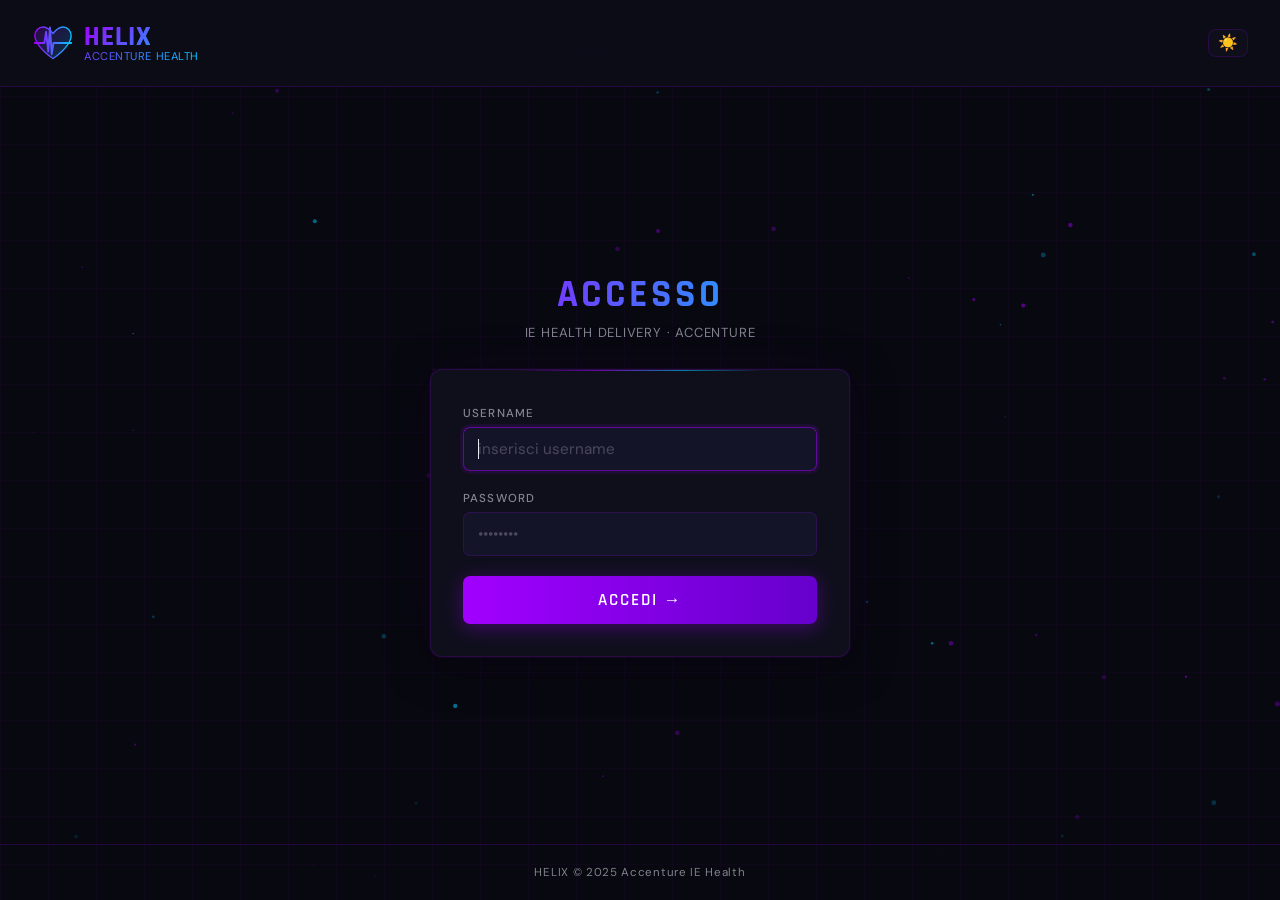
<file: frontend/index.html>
<!DOCTYPE html>
<html lang="it">
<head>
  <meta charset="UTF-8" />
  <meta name="viewport" content="width=device-width, initial-scale=1.0" />
  <title>HELIX — Assistente Virtuale IE Health Accenture</title>
  <link href="https://fonts.googleapis.com/css2?family=Rajdhani:wght@400;500;600;700&family=DM+Sans:ital,wght@0,300;0,400;0,500;1,400&display=swap" rel="stylesheet" />
  <link rel="stylesheet" href="helix-brand.css" />
  <script>(function(){var t=localStorage.getItem('helix_theme');if(t==='light')document.documentElement.classList.add('light');})()</script>
  <style>
    *, *::before, *::after { box-sizing: border-box; margin: 0; padding: 0; }

    :root {
      --bg:          #080810;
      --surface:     #0f0f1c;
      --surface2:    #181828;
      --purple:      #A100FF;
      --purple-dim:  #7000b3;
      --cyan:        #00C9FF;
      --green:       #22c55e;
      --text:        #F0F0F0;
      --text-muted:  #888;
      --bubble-user: #1a1a2e;
      --bubble-bot:  #10101e;
      --border:      rgba(161,0,255,0.18);
      --radius:      14px;
    }

    html, body {
      height: 100%;
      font-family: 'DM Sans', sans-serif;
      background: var(--bg);
      color: var(--text);
      overflow: hidden;
    }

    /* ── HEADER ── */
    header {
      position: fixed; top: 0; left: 0; right: 0; z-index: 200;
      height: 64px;
      background: rgba(8,8,16,0.95);
      backdrop-filter: blur(16px);
      border-bottom: 1px solid var(--border);
      display: flex; align-items: center; justify-content: space-between;
      padding: 0 24px;
    }

    .logo {
      display: flex; align-items: center; gap: 10px;
      text-decoration: none;
    }
    .logo-mark {
      font-family: 'Rajdhani', sans-serif;
      font-size: 1.45rem; font-weight: 700;
      background: linear-gradient(135deg, var(--purple), var(--cyan));
      -webkit-background-clip: text; -webkit-text-fill-color: transparent;
      letter-spacing: 1px;
    }
    .logo-sub {
      font-size: 0.68rem; color: var(--text-muted);
      border-left: 1px solid var(--border);
      padding-left: 10px; line-height: 1.4;
    }

    /* ── Ambito badge in header ── */
    #ambito-badge {
      display: flex; align-items: center; gap: 8px;
      cursor: pointer;
      background: var(--surface);
      border: 1px solid var(--border);
      border-radius: 30px;
      padding: 6px 14px 6px 10px;
      transition: border-color 0.2s, background 0.2s;
      user-select: none;
    }
    #ambito-badge:hover { border-color: var(--purple); background: var(--surface2); }
    #ambito-dot {
      width: 9px; height: 9px; border-radius: 50%;
      background: var(--purple);
      box-shadow: 0 0 8px var(--purple);
      flex-shrink: 0;
    }
    #ambito-label {
      font-family: 'Rajdhani', sans-serif;
      font-size: 0.9rem; font-weight: 600;
      color: var(--text);
      max-width: 200px;
      white-space: nowrap; overflow: hidden; text-overflow: ellipsis;
    }
    #ambito-change {
      font-size: 0.68rem; color: var(--text-muted);
      margin-left: 2px;
    }

    .header-right {
      display: flex; align-items: center; gap: 12px;
    }
    .status-badge {
      display: flex; align-items: center; gap: 6px;
      font-size: 0.72rem; color: var(--text-muted);
    }
    .status-dot {
      width: 8px; height: 8px; border-radius: 50%;
      background: var(--green);
      box-shadow: 0 0 6px var(--green);
      animation: pulse-dot 2s ease-in-out infinite;
    }
    @keyframes pulse-dot { 0%, 100% { opacity: 1; } 50% { opacity: 0.4; } }

    .docs-link {
      display: flex; align-items: center; gap: 6px;
      background: var(--surface); border: 1px solid var(--border);
      border-radius: 8px; padding: 6px 12px;
      color: var(--text-muted); font-size: 0.78rem; text-decoration: none;
      transition: border-color 0.2s, color 0.2s;
    }
    .docs-link:hover { border-color: var(--purple); color: var(--text); }

    /* ── CHAT AREA ── */
    #chat-area {
      position: fixed;
      top: 64px; bottom: 80px; left: 0; right: 0;
      overflow-y: auto;
      padding: 24px 16px;
      scroll-behavior: smooth;
    }
    #chat-area::-webkit-scrollbar { width: 4px; }
    #chat-area::-webkit-scrollbar-track { background: transparent; }
    #chat-area::-webkit-scrollbar-thumb { background: var(--border); border-radius: 4px; }

    .messages { max-width: 820px; margin: 0 auto; display: flex; flex-direction: column; gap: 16px; }

    .msg { display: flex; align-items: flex-end; gap: 10px; animation: slide-in 0.25s ease; }
    @keyframes slide-in { from { opacity: 0; transform: translateY(8px); } to { opacity: 1; transform: translateY(0); } }
    .msg.user { flex-direction: row-reverse; }

    .avatar {
      width: 34px; height: 34px; border-radius: 50%; flex-shrink: 0;
      display: flex; align-items: center; justify-content: center;
      font-size: 0.82rem; font-weight: 700;
      font-family: 'Rajdhani', sans-serif;
    }
    .avatar.bot  { background: linear-gradient(135deg, var(--purple), var(--cyan)); color: #fff; }
    .avatar.user { background: var(--surface2); color: var(--cyan); border: 1px solid var(--border); }

    .bubble {
      max-width: 72%;
      padding: 12px 16px;
      border-radius: var(--radius);
      line-height: 1.6;
      font-size: 0.92rem;
      word-break: break-word;
      overflow-wrap: anywhere;
    }
    .msg.bot  .bubble { background: var(--bubble-bot); border: 1px solid var(--border); border-bottom-left-radius: 4px; }
    .msg.user .bubble { background: var(--bubble-user); border: 1px solid rgba(0,201,255,0.15); border-bottom-right-radius: 4px; white-space: pre-wrap; }

    .bubble p  { margin: 0 0 8px; }
    .bubble p:last-child { margin-bottom: 0; }
    .bubble h2 { font-family: 'Rajdhani', sans-serif; font-size: 1.1rem; font-weight: 700; color: var(--cyan); margin: 10px 0 6px; }
    .bubble h3 { font-family: 'Rajdhani', sans-serif; font-size: 1rem; font-weight: 600; color: var(--cyan); margin: 8px 0 4px; }
    .bubble h4 { font-family: 'Rajdhani', sans-serif; font-size: 0.92rem; font-weight: 600; color: var(--text-muted); margin: 8px 0 4px; }
    .bubble strong { color: var(--cyan); font-weight: 600; }
    .bubble em { color: #d0d0e8; font-style: italic; }
    .bubble a  { color: var(--purple); text-decoration: underline; word-break: break-all; }
    .bubble a:hover { color: var(--cyan); }
    .bubble code {
      background: rgba(161,0,255,0.12); border: 1px solid rgba(161,0,255,0.25);
      border-radius: 4px; padding: 1px 5px;
      font-family: 'Courier New', monospace; font-size: 0.85em; color: var(--cyan);
    }
    .bubble pre {
      background: rgba(0,0,0,0.4); border: 1px solid var(--border);
      border-radius: 8px; padding: 12px; overflow-x: auto; margin: 8px 0;
    }
    .bubble pre code { background: none; border: none; padding: 0; font-size: 0.83rem; color: #c9d1d9; }
    .bubble ul, .bubble ol { padding-left: 20px; margin: 4px 0 8px; }
    .bubble li { margin: 3px 0; line-height: 1.55; }
    .bubble li::marker { color: var(--purple); }
    .bubble hr { border: none; border-top: 1px solid var(--border); margin: 10px 0; }
    .bubble .source-footer { margin-top: 12px; padding-top: 10px; border-top: 1px solid var(--border); font-size: 0.8rem; color: var(--text-muted); }
    .bubble .source-footer strong { color: var(--text-muted); }
    .bubble .source-footer ul { margin: 4px 0 4px 16px; }
    .bubble .source-footer li::marker { color: var(--text-muted); }

    .bubble .doc-links { margin-top: 12px; padding-top: 10px; border-top: 1px solid var(--border); display: flex; flex-wrap: wrap; align-items: center; gap: 6px; }
    .bubble .doc-links-label { font-size: 0.74rem; color: var(--text-muted); flex-shrink: 0; }
    .bubble .doc-link-btn {
      display: inline-block; padding: 3px 10px;
      background: rgba(161,0,255,0.1); border: 1px solid rgba(161,0,255,0.28);
      border-radius: 20px; font-size: 0.72rem; color: var(--cyan);
      text-decoration: none; white-space: nowrap; overflow: hidden; text-overflow: ellipsis;
      max-width: 240px;
      transition: background 0.15s, border-color 0.15s, color 0.15s;
    }
    .bubble .doc-link-btn:hover { background: rgba(161,0,255,0.22); border-color: var(--purple); color: var(--text); }

    /* ── TYPING INDICATOR ── */
    .typing-bubble { display: flex; align-items: center; gap: 5px; padding: 12px 18px; }
    .dot { width: 7px; height: 7px; border-radius: 50%; background: var(--purple); animation: bounce 1.2s ease-in-out infinite; }
    .dot:nth-child(2) { animation-delay: 0.2s; }
    .dot:nth-child(3) { animation-delay: 0.4s; }
    @keyframes bounce { 0%, 80%, 100% { transform: translateY(0); opacity: 0.4; } 40% { transform: translateY(-7px); opacity: 1; } }

    /* ── INPUT BAR ── */
    #input-bar {
      position: fixed; bottom: 0; left: 0; right: 0; height: 80px;
      background: rgba(8,8,16,0.97); backdrop-filter: blur(16px);
      border-top: 1px solid var(--border);
      display: flex; align-items: center; padding: 0 16px; gap: 10px;
    }

    #input-wrap {
      flex: 1; display: flex; align-items: center;
      background: var(--surface); border: 1px solid var(--border);
      border-radius: 30px; padding: 0 16px;
      transition: border-color 0.2s;
    }
    #input-wrap:focus-within { border-color: var(--purple); }

    #msg-input {
      flex: 1; background: transparent; border: none; outline: none;
      color: var(--text); font-family: 'DM Sans', sans-serif;
      font-size: 0.93rem; padding: 12px 0;
    }
    #msg-input::placeholder { color: var(--text-muted); }
    #msg-input:disabled { opacity: 0.5; cursor: not-allowed; }

    .icon-btn {
      background: none; border: none; cursor: pointer; color: var(--text-muted);
      padding: 6px; border-radius: 50%;
      transition: color 0.2s, background 0.2s;
      display: flex; align-items: center; justify-content: center;
    }
    .icon-btn:hover { color: var(--cyan); background: rgba(0,201,255,0.08); }
    .icon-btn.recording { color: var(--purple); animation: pulse-rec 1s ease-in-out infinite; }
    @keyframes pulse-rec { 0%, 100% { opacity: 1; } 50% { opacity: 0.5; } }

    #send-btn {
      width: 44px; height: 44px; background: var(--purple);
      border: none; border-radius: 50%; cursor: pointer; color: #fff;
      display: flex; align-items: center; justify-content: center;
      transition: background 0.2s, transform 0.1s; flex-shrink: 0;
    }
    #send-btn:hover  { background: var(--purple-dim); transform: scale(1.05); }
    #send-btn:active { transform: scale(0.95); }
    #send-btn:disabled { opacity: 0.4; cursor: not-allowed; transform: none; }

    /* ── AMBITO PICKER OVERLAY ── */
    #picker-overlay {
      display: none;
      position: fixed; inset: 0; z-index: 500;
      background: rgba(0,0,0,0.75);
      backdrop-filter: blur(6px);
      align-items: center; justify-content: center;
      padding: 24px;
    }
    #picker-overlay.active { display: flex; }

    #picker-modal {
      background: var(--surface);
      border: 1px solid var(--border);
      border-radius: 20px;
      width: 100%; max-width: 680px;
      max-height: 85vh;
      overflow-y: auto;
      padding: 32px;
      animation: modal-in 0.3s cubic-bezier(0.34, 1.56, 0.64, 1);
    }
    @keyframes modal-in { from { opacity: 0; transform: scale(0.92) translateY(20px); } to { opacity: 1; transform: scale(1) translateY(0); } }

    .picker-header { margin-bottom: 8px; }
    .picker-title {
      font-family: 'Rajdhani', sans-serif;
      font-size: 1.6rem; font-weight: 700;
      background: linear-gradient(135deg, var(--purple), var(--cyan));
      -webkit-background-clip: text; -webkit-text-fill-color: transparent;
      margin-bottom: 4px;
    }
    .picker-subtitle { font-size: 0.88rem; color: var(--text-muted); margin-bottom: 24px; }

    .ambiti-grid {
      display: grid;
      grid-template-columns: repeat(auto-fill, minmax(260px, 1fr));
      gap: 14px;
      margin-bottom: 20px;
    }

    .ambito-card {
      background: var(--surface2);
      border: 2px solid transparent;
      border-radius: var(--radius);
      padding: 20px;
      cursor: pointer;
      transition: border-color 0.2s, background 0.2s, transform 0.15s;
      position: relative;
      overflow: hidden;
    }
    .ambito-card::before {
      content: '';
      position: absolute; top: 0; left: 0; right: 0; height: 3px;
      background: var(--card-color, var(--purple));
      border-radius: 2px 2px 0 0;
    }
    .ambito-card:hover {
      border-color: var(--card-color, var(--purple));
      background: rgba(161,0,255,0.04);
      transform: translateY(-2px);
    }
    .ambito-card.selected {
      border-color: var(--card-color, var(--purple));
      background: rgba(161,0,255,0.07);
    }

    .card-icon { font-size: 1.8rem; margin-bottom: 10px; }
    .card-name {
      font-family: 'Rajdhani', sans-serif;
      font-size: 1.05rem; font-weight: 700;
      color: var(--text); margin-bottom: 4px;
    }
    .card-desc { font-size: 0.78rem; color: var(--text-muted); line-height: 1.5; }
    .card-docs {
      margin-top: 8px; font-size: 0.72rem;
      color: var(--cyan); opacity: 0.8;
    }

    .picker-empty {
      text-align: center; padding: 32px 16px;
      color: var(--text-muted); font-size: 0.9rem;
    }
    .picker-empty .empty-icon { font-size: 2.5rem; margin-bottom: 12px; display: block; }

    .picker-confirm {
      width: 100%;
      background: var(--purple);
      border: none; border-radius: 10px;
      padding: 13px;
      color: #fff; font-family: 'DM Sans', sans-serif; font-size: 0.95rem; font-weight: 500;
      cursor: pointer;
      transition: background 0.2s, transform 0.1s;
      margin-top: 8px;
    }
    .picker-confirm:hover  { background: var(--purple-dim); }
    .picker-confirm:active { transform: scale(0.98); }
    .picker-confirm:disabled { opacity: 0.35; cursor: not-allowed; }

    .picker-manage-link {
      text-align: center; margin-top: 14px;
      font-size: 0.78rem; color: var(--text-muted);
    }
    .picker-manage-link a { color: var(--cyan); text-decoration: none; }
    .picker-manage-link a:hover { text-decoration: underline; }

    /* ── USER CHIP ── */
    .user-chip {
      display: flex; align-items: center; gap: 6px;
      font-size: 0.76rem; color: var(--text-muted);
      background: var(--surface); border: 1px solid var(--border);
      border-radius: 20px; padding: 5px 12px;
    }
    .logout-btn {
      background: var(--surface); border: 1px solid var(--border);
      border-radius: 8px; padding: 6px 12px;
      color: var(--text-muted); font-size: 0.78rem; cursor: pointer;
      transition: border-color 0.2s, color 0.2s;
    }
    .logout-btn:hover { border-color: var(--purple); color: var(--text); }

    /* ── RESPONSIVE ── */
    @media (max-width: 600px) {
      .logo-sub { display: none; }
      #ambito-label { max-width: 110px; }
      .bubble { max-width: 88%; }
      .ambiti-grid { grid-template-columns: 1fr; }
    }
  </style>
  <script src="auth.js"></script>
  <script src="helix-brand.js"></script>
</head>
<body>

<!-- HEADER -->
<header>
  <div class="logo"></div>

  <div id="ambito-badge" onclick="openPicker()" title="Cambia ambito">
    <span id="ambito-dot"></span>
    <span id="ambito-label">Seleziona un ambito…</span>
    <span id="ambito-change">▾</span>
  </div>

  <div class="header-right">
    <span id="user-chip" class="user-chip" style="display:none"></span>
    <a id="admin-link" href="admin.html" class="docs-link" style="display:none">⚙️ Admin</a>
    <a href="docs.html" class="docs-link">📁 Documenti</a>
    <button class="logout-btn" onclick="helixLogout()">Esci</button>
    <div class="status-badge">
      <span class="status-dot"></span>Online
    </div>
  </div>
</header>

<!-- CHAT -->
<div id="chat-area">
  <div class="messages" id="messages"></div>
</div>

<!-- INPUT BAR -->
<div id="input-bar">
  <div id="input-wrap">
    <input id="msg-input" type="text" placeholder="Seleziona un ambito per iniziare…" autocomplete="off" disabled />
    <button class="icon-btn" id="voice-btn" title="Input vocale" aria-label="Attiva microfono">
      <svg width="20" height="20" viewBox="0 0 24 24" fill="none" stroke="currentColor" stroke-width="2" stroke-linecap="round" stroke-linejoin="round">
        <path d="M12 1a3 3 0 0 0-3 3v8a3 3 0 0 0 6 0V4a3 3 0 0 0-3-3z"/>
        <path d="M19 10v2a7 7 0 0 1-14 0v-2"/>
        <line x1="12" y1="19" x2="12" y2="23"/>
        <line x1="8"  y1="23" x2="16" y2="23"/>
      </svg>
    </button>
  </div>
  <button id="send-btn" disabled aria-label="Invia">
    <svg width="18" height="18" viewBox="0 0 24 24" fill="none" stroke="currentColor" stroke-width="2.5" stroke-linecap="round" stroke-linejoin="round">
      <line x1="22" y1="2" x2="11" y2="13"/>
      <polygon points="22 2 15 22 11 13 2 9 22 2"/>
    </svg>
  </button>
</div>

<!-- AMBITO PICKER OVERLAY -->
<div id="picker-overlay">
  <div id="picker-modal">
    <div class="picker-header">
      <div class="picker-title">Scegli il tuo Ambito</div>
      <p class="picker-subtitle">Seleziona l'area di competenza. HELIX risponderà solo sulla documentazione dell'ambito scelto.</p>
    </div>
    <div class="ambiti-grid" id="picker-grid">
      <!-- Cards injected by JS -->
    </div>
    <button class="picker-confirm" id="picker-confirm" disabled onclick="confirmAmbito()">
      Inizia la conversazione →
    </button>
    <button id="set-default-btn" onclick="setDefaultAmbito()"
      style="display:none;width:100%;margin-top:8px;background:transparent;border:1px solid var(--border);
             border-radius:10px;padding:10px;color:var(--text-muted);font-family:'DM Sans',sans-serif;
             font-size:0.85rem;cursor:pointer;transition:border-color 0.2s,color 0.2s">
      ⭐ Imposta come ambito predefinito
    </button>
    <div class="picker-manage-link">
      Vuoi aggiungere un ambito o caricare documenti?
      <a href="docs.html">Vai alla Gestione Documenti</a>
    </div>
  </div>
</div>

<script>
  const SESSION_ID = 'session_' + Math.random().toString(36).slice(2);

  let currentAmbito   = null; // { slug, name, color }
  let selectedInPicker = null;
  let allAmbiti = [];

  const messagesEl  = document.getElementById('messages');
  const inputEl     = document.getElementById('msg-input');
  const sendBtn     = document.getElementById('send-btn');
  const voiceBtn    = document.getElementById('voice-btn');
  const ambitoBadge = document.getElementById('ambito-badge');
  const ambitoDot   = document.getElementById('ambito-dot');
  const ambitoLabel = document.getElementById('ambito-label');

  // ── Ambito picker ────────────────────────────────────────────────────

  function openPicker() {
    loadAmbiti().then(() => {
      selectedInPicker = currentAmbito ? currentAmbito.slug : null;
      renderPickerGrid();
      document.getElementById('picker-overlay').classList.add('active');
    });
  }

  function closePicker() {
    document.getElementById('picker-overlay').classList.remove('active');
  }

  async function loadAmbiti() {
    try {
      const res  = await fetch(`${API_BASE}/ambiti`, { headers: authHeaders() });
      const data = await res.json();
      allAmbiti  = data.ambiti || [];
    } catch {
      allAmbiti = [];
    }
  }

  function renderPickerGrid() {
    const grid    = document.getElementById('picker-grid');
    const confirm = document.getElementById('picker-confirm');

    if (!allAmbiti.length) {
      grid.innerHTML = `
        <div class="picker-empty" style="grid-column:1/-1">
          <span class="empty-icon">🧩</span>
          <p>Nessun ambito configurato.<br>
          Creane uno dalla <a href="docs.html" style="color:var(--cyan)">Gestione Documenti</a>.</p>
        </div>`;
      confirm.disabled = true;
      return;
    }

    const userDefault = (getUser() || {}).default_ambito;
    grid.innerHTML = allAmbiti.map(a => {
      const isSelected = selectedInPicker === a.slug;
      const isDefault  = a.slug === userDefault;
      const icon  = a.icon || '📂';
      return `
        <div class="ambito-card ${isSelected ? 'selected' : ''}"
             style="--card-color: ${a.color || 'var(--purple)'}"
             onclick="selectAmbito('${a.slug}')">
          <div class="card-icon">${icon}</div>
          <div class="card-name">${escHtml(a.name)}${isDefault ? ' <span title="Ambito predefinito" style="font-size:0.8rem">⭐</span>' : ''}</div>
          <div class="card-desc">${escHtml(a.description || '')}</div>
        </div>`;
    }).join('');

    confirm.disabled = !selectedInPicker;

    const defBtn = document.getElementById('set-default-btn');
    if (defBtn) {
      defBtn.style.display = selectedInPicker ? 'block' : 'none';
      defBtn.disabled = selectedInPicker === userDefault;
      defBtn.textContent = selectedInPicker === userDefault
        ? '✓ Già ambito predefinito'
        : '⭐ Imposta come ambito predefinito';
    }
  }

  function selectAmbito(slug) {
    selectedInPicker = slug;
    document.querySelectorAll('.ambito-card').forEach(card => {
      card.classList.toggle('selected', card.querySelector('.card-name') &&
        allAmbiti.find(a => a.slug === slug) &&
        card.style.getPropertyValue('--card-color') === (allAmbiti.find(a => a.slug === slug).color || 'var(--purple)') &&
        card.querySelector('.card-name').textContent === allAmbiti.find(a => a.slug === slug).name
      );
    });
    // Simpler re-render
    renderPickerGrid();
    document.getElementById('picker-confirm').disabled = false;
  }

  function confirmAmbito() {
    if (!selectedInPicker) return;
    const ambito = allAmbiti.find(a => a.slug === selectedInPicker);
    if (!ambito) return;

    const switching = currentAmbito && currentAmbito.slug !== ambito.slug;
    currentAmbito = ambito;

    // Update badge
    ambitoDot.style.background = ambito.color || 'var(--purple)';
    ambitoDot.style.boxShadow  = `0 0 8px ${ambito.color || 'var(--purple)'}`;
    ambitoLabel.textContent     = ambito.name;
    document.getElementById('ambito-change').textContent = '▾';

    // Enable chat
    inputEl.disabled = false;
    sendBtn.disabled = false;
    inputEl.placeholder = `Chiedimi qualcosa su "${ambito.name}"…`;
    inputEl.focus();

    closePicker();

    if (switching) {
      messagesEl.innerHTML = '';
    }

    if (!messagesEl.children.length) {
      appendMessage('bot',
        `Ciao! Sono **HELIX**, l'assistente virtuale del gruppo **IE Health Accenture**.\n\n` +
        `Hai selezionato l'ambito **${ambito.name}**${ambito.description ? ` — ${ambito.description}` : ''}.\n\n` +
        `Posso rispondere alle tue domande basandomi sulla documentazione caricata per questo ambito.\n\n` +
        `Come posso aiutarti?`
      );
    }
  }

  // ── Render helpers ───────────────────────────────────────────────────

  function escHtml(s) {
    return String(s).replace(/&/g,'&amp;').replace(/</g,'&lt;').replace(/>/g,'&gt;');
  }

  function inlineMd(text) {
    text = escHtml(text);
    text = text.replace(/\*\*(.+?)\*\*/g, '<strong>$1</strong>');
    text = text.replace(/\*([^*\n]+)\*/g, '<em>$1</em>');
    text = text.replace(/`([^`]+)`/g, '<code>$1</code>');
    text = text.replace(/\[([^\]]+)\]\(([^)]+)\)/g,
      '<a href="$2" target="_blank" rel="noopener">$1</a>');
    text = text.split(/(<a\b[^>]*>[\s\S]*?<\/a>)/).map((seg, i) => {
      if (i % 2 === 1) return seg;
      return seg.replace(/https?:\/\/[^\s<>"'&)]+/g, url => {
        const clean = url.replace(/[.,;:!?]+$/, '');
        const trail = url.slice(clean.length);
        return `<a href="${clean}" target="_blank" rel="noopener">${clean}</a>${trail}`;
      });
    }).join('');
    return text;
  }

  function mdBlock(text) {
    const lines = text.split('\n');
    let html = '', inUl = false, inOl = false, paraLines = [];

    const flushPara = () => {
      if (!paraLines.length) return;
      html += '<p>' + paraLines.map(inlineMd).join('<br>') + '</p>';
      paraLines = [];
    };
    const closeUl = () => { if (inUl) { html += '</ul>'; inUl = false; } };
    const closeOl = () => { if (inOl) { html += '</ol>'; inOl = false; } };

    for (const line of lines) {
      if (/^### /.test(line)) { flushPara(); closeUl(); closeOl(); html += `<h4>${inlineMd(line.slice(4))}</h4>`; continue; }
      if (/^## /.test(line))  { flushPara(); closeUl(); closeOl(); html += `<h3>${inlineMd(line.slice(3))}</h3>`; continue; }
      if (/^# /.test(line))   { flushPara(); closeUl(); closeOl(); html += `<h2>${inlineMd(line.slice(2))}</h2>`; continue; }
      if (/^[-*] /.test(line))  { flushPara(); closeOl(); if (!inUl) { html += '<ul>'; inUl = true; } html += `<li>${inlineMd(line.slice(2))}</li>`; continue; }
      if (/^\d+\. /.test(line)) { flushPara(); closeUl(); if (!inOl) { html += '<ol>'; inOl = true; } html += `<li>${inlineMd(line.replace(/^\d+\. /, ''))}</li>`; continue; }
      if (line.trim() === '') { flushPara(); closeUl(); closeOl(); continue; }
      closeUl(); closeOl();
      paraLines.push(line);
    }
    flushPara(); closeUl(); closeOl();
    return html;
  }

  function renderMarkdown(raw) {
    const m = raw.match(/\n---\n/);
    if (!m) return mdBlock(raw);
    const idx    = raw.indexOf('\n---\n');
    const body   = raw.slice(0, idx);
    const footer = raw.slice(idx + 5);
    return mdBlock(body) + `<div class="source-footer">${mdBlock(footer)}</div>`;
  }

  function appendMessage(role, text, sources = [], ambito = null) {
    const msg = document.createElement('div');
    msg.className = `msg ${role}`;

    const avatar = document.createElement('div');
    avatar.className = `avatar ${role}`;
    avatar.textContent = role === 'bot' ? 'HX' : 'ME';

    const bubble = document.createElement('div');
    bubble.className = 'bubble';
    bubble.innerHTML = renderMarkdown(text);

    if (role === 'bot' && sources && sources.length > 0) {
      const linksDiv = document.createElement('div');
      linksDiv.className = 'doc-links';
      const label = document.createElement('span');
      label.className = 'doc-links-label';
      label.textContent = '📎 Apri fonte:';
      linksDiv.appendChild(label);
      sources.forEach(filename => {
        const a = document.createElement('a');
        const slug = (ambito && ambito.slug) ? ambito.slug : (currentAmbito ? currentAmbito.slug : '');
        a.href = `${API_BASE}/docs/file?filename=${encodeURIComponent(filename)}&ambito=${encodeURIComponent(slug)}`;
        a.target = '_blank';
        a.rel = 'noopener';
        a.className = 'doc-link-btn';
        a.title = filename;
        a.textContent = filename;
        linksDiv.appendChild(a);
      });
      bubble.appendChild(linksDiv);
    }

    msg.appendChild(avatar);
    msg.appendChild(bubble);
    messagesEl.appendChild(msg);
    scrollToBottom();
    return bubble;
  }

  function showTyping() {
    const msg = document.createElement('div');
    msg.className = 'msg bot';
    msg.id = 'typing-indicator';
    const avatar = document.createElement('div');
    avatar.className = 'avatar bot';
    avatar.textContent = 'HX';
    const bubble = document.createElement('div');
    bubble.className = 'bubble typing-bubble';
    bubble.innerHTML = '<span class="dot"></span><span class="dot"></span><span class="dot"></span>';
    msg.appendChild(avatar);
    msg.appendChild(bubble);
    messagesEl.appendChild(msg);
    scrollToBottom();
  }

  function removeTyping() {
    const el = document.getElementById('typing-indicator');
    if (el) el.remove();
  }

  function scrollToBottom() {
    const area = document.getElementById('chat-area');
    area.scrollTop = area.scrollHeight;
  }

  // ── Send message ─────────────────────────────────────────────────────

  async function sendMessage() {
    const text = inputEl.value.trim();
    if (!text || !currentAmbito) return;

    inputEl.value = '';
    appendMessage('user', text);
    showTyping();
    sendBtn.disabled = true;

    const ambitoSnapshot = { ...currentAmbito };

    try {
      const res = await fetch(`${API_BASE}/chat`, {
        method: 'POST',
        headers: { 'Content-Type': 'application/json', ...authHeaders() },
        body: JSON.stringify({ message: text, session_id: SESSION_ID, ambito: ambitoSnapshot.slug }),
      });

      if (!res.ok) {
        let detail = `HTTP ${res.status}`;
        try { const errBody = await res.json(); detail = errBody.detail || detail; } catch {}
        throw new Error(detail);
      }
      const data = await res.json();
      removeTyping();
      appendMessage('bot', data.response, data.sources || [], ambitoSnapshot);
    } catch (err) {
      removeTyping();
      appendMessage('bot',
        `⚠️ Errore: ${err.message}\n\n` +
        '---\n📚 **Fonti utilizzate:**\nRisposta generata senza riferimento a documentazione specifica.'
      );
    } finally {
      sendBtn.disabled = false;
      inputEl.focus();
    }
  }

  sendBtn.addEventListener('click', sendMessage);
  inputEl.addEventListener('keydown', e => {
    if (e.key === 'Enter' && !e.shiftKey) { e.preventDefault(); sendMessage(); }
  });

  // Close picker clicking outside modal
  document.getElementById('picker-overlay').addEventListener('click', e => {
    if (e.target === document.getElementById('picker-overlay') && currentAmbito) closePicker();
  });

  // ── Voice input ──────────────────────────────────────────────────────

  const SpeechRecognition = window.SpeechRecognition || window.webkitSpeechRecognition;
  if (SpeechRecognition) {
    const recognition = new SpeechRecognition();
    recognition.lang = 'it-IT';
    recognition.interimResults = false;
    recognition.maxAlternatives = 1;
    let isRecording = false;

    voiceBtn.addEventListener('click', () => {
      if (!currentAmbito) return;
      isRecording ? recognition.stop() : recognition.start();
    });
    recognition.onstart  = () => { isRecording = true;  voiceBtn.classList.add('recording');    voiceBtn.title = 'Registrazione… (clicca per fermare)'; };
    recognition.onresult = e  => { inputEl.value = e.results[0][0].transcript; inputEl.focus(); };
    recognition.onend    = () => { isRecording = false; voiceBtn.classList.remove('recording'); voiceBtn.title = 'Input vocale'; };
    recognition.onerror  = e  => { isRecording = false; voiceBtn.classList.remove('recording'); console.warn('Speech error:', e.error); };
  } else {
    voiceBtn.title = 'Input vocale non supportato (usa Chrome)';
    voiceBtn.style.opacity = '0.35';
    voiceBtn.style.cursor  = 'not-allowed';
  }

  // ── User info ─────────────────────────────────────────────────────────

  function renderUserInfo(user) {
    const chip = document.getElementById('user-chip');
    chip.textContent = '👤 ' + user.username;
    chip.style.display = 'flex';
    if (user.role === 'admin') {
      document.getElementById('admin-link').style.display = 'flex';
    }
  }

  async function setDefaultAmbito() {
    if (!selectedInPicker) return;
    try {
      const res = await fetch(`${API_BASE}/auth/me`, {
        method: 'PUT',
        headers: { 'Content-Type': 'application/json', ...authHeaders() },
        body: JSON.stringify({ default_ambito: selectedInPicker }),
      });
      if (!res.ok) throw new Error();
      const updatedUser = await res.json();
      localStorage.setItem(USER_KEY, JSON.stringify(updatedUser));
      renderPickerGrid();
    } catch {
      alert("Errore durante il salvataggio dell'ambito predefinito.");
    }
  }

  // ── Init ─────────────────────────────────────────────────────────────

  window.addEventListener('load', async () => {
    const user = await checkAuth();
    if (!user) return;
    if (window.helixApplyUserTheme) window.helixApplyUserTheme(user);
    renderUserInfo(user);

    if (user.default_ambito) {
      await loadAmbiti();
      const ambito = allAmbiti.find(a => a.slug === user.default_ambito);
      if (ambito) {
        selectedInPicker = ambito.slug;
        confirmAmbito();
        return;
      }
    }
    openPicker();
  });
</script>

</body>
</html>
</file>
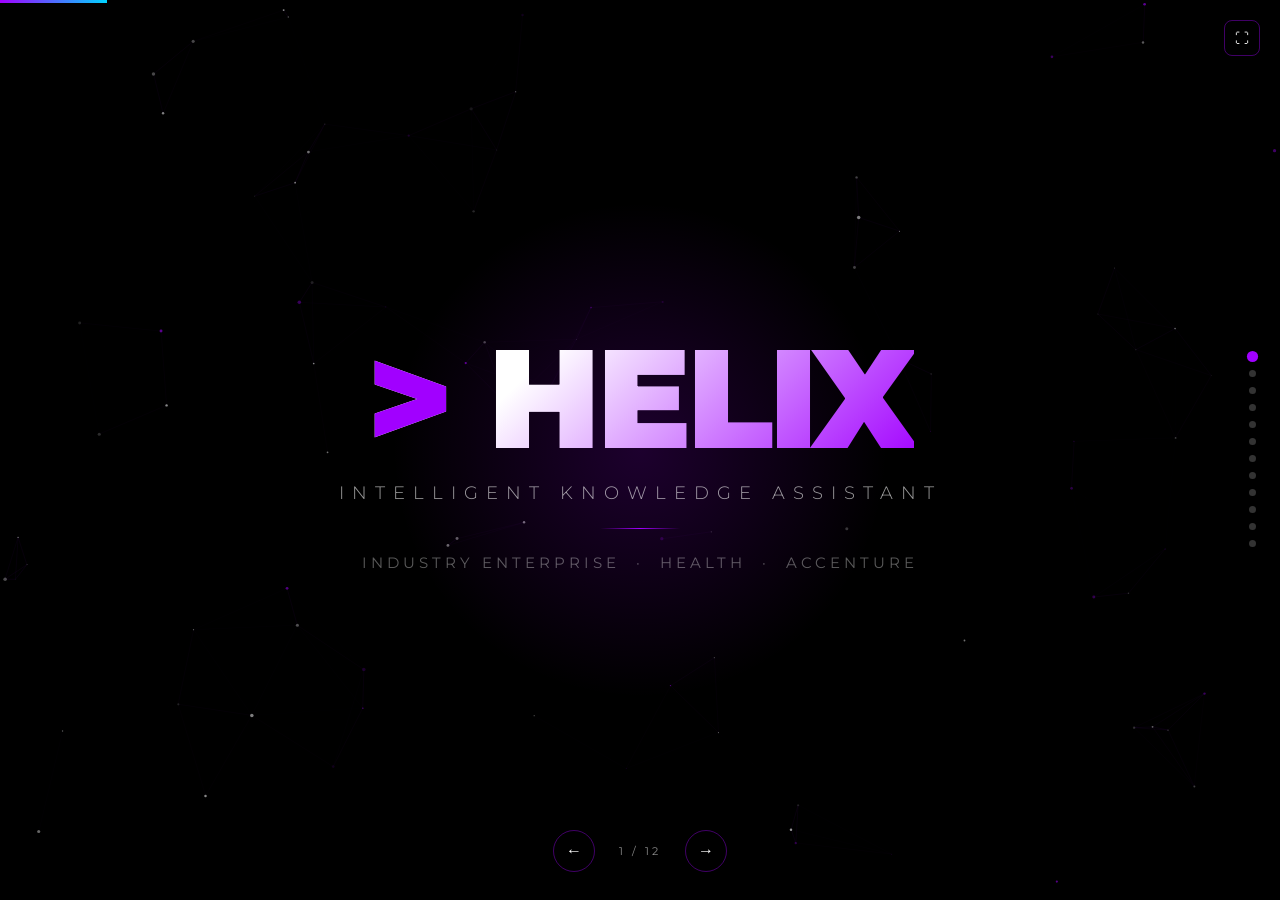
<file: presentazione.html>
<!DOCTYPE html>
<html lang="it">
<head>
<meta charset="UTF-8">
<meta name="viewport" content="width=device-width, initial-scale=1.0">
<title>HELIX — AI Knowledge Assistant · Accenture</title>
<link href="https://fonts.googleapis.com/css2?family=Montserrat:wght@300;400;600;700;900&display=swap" rel="stylesheet">
<style>
*{margin:0;padding:0;box-sizing:border-box;}
:root{
  --p:#A100FF;--pd:#7300CC;--p10:rgba(161,0,255,.1);--p20:rgba(161,0,255,.2);--p40:rgba(161,0,255,.4);
  --c:#00D4FF;--c20:rgba(0,212,255,.2);
  --w:#fff;--g:#888;--lg:#ccc;
  --bg:#000;--s:#0d0d14;--s2:#141420;
}
html,body{width:100%;height:100%;background:var(--bg);font-family:'Montserrat',sans-serif;overflow:hidden;color:var(--w);}

/* ─── PROGRESS ─── */
#progress{position:fixed;top:0;left:0;height:3px;background:linear-gradient(90deg,var(--p),var(--c));transition:width .5s ease;z-index:200;}

/* ─── DOTS ─── */
#dots{position:fixed;right:24px;top:50%;transform:translateY(-50%);display:flex;flex-direction:column;gap:10px;z-index:200;}
.dot{width:7px;height:7px;border-radius:50%;background:rgba(255,255,255,.2);cursor:pointer;transition:all .3s;}
.dot.on{background:var(--p);transform:scale(1.6);}

/* ─── NAV ─── */
#nav{position:fixed;bottom:28px;left:50%;transform:translateX(-50%);display:flex;align-items:center;gap:18px;z-index:200;}
.nbtn{background:none;border:1px solid var(--p40);color:var(--w);width:42px;height:42px;border-radius:50%;cursor:pointer;font-size:16px;transition:all .3s;display:flex;align-items:center;justify-content:center;}
.nbtn:hover{background:var(--p);border-color:var(--p);}
#ctr{font-size:11px;color:var(--g);letter-spacing:3px;min-width:54px;text-align:center;}

/* ─── FULLSCREEN BTN ─── */
#fs{position:fixed;top:20px;right:20px;background:none;border:1px solid var(--p40);color:var(--w);width:36px;height:36px;border-radius:8px;cursor:pointer;font-size:14px;z-index:200;transition:all .3s;}
#fs:hover{background:var(--p40);}

/* ─── SLIDES ─── */
.slide{position:absolute;width:100%;height:100%;display:flex;flex-direction:column;justify-content:center;align-items:center;padding:60px 80px;opacity:0;pointer-events:none;transition:opacity .6s ease;}
.slide.on{opacity:1;pointer-events:all;}

/* ─── ANIM ENGINE ─── */
.a{opacity:0;transform:translateY(28px);transition:opacity .6s ease,transform .6s ease;}
.slide.on .a{opacity:1;transform:translateY(0);}
.a1{transition-delay:.1s;}.a2{transition-delay:.2s;}.a3{transition-delay:.3s;}
.a4{transition-delay:.4s;}.a5{transition-delay:.5s;}.a6{transition-delay:.6s;}
.a7{transition-delay:.7s;}.a8{transition-delay:.8s;}.a9{transition-delay:.9s;}
.afr{opacity:0;transition:opacity .7s ease;transform:none;}
.slide.on .afr{opacity:1;}

/* ─── COMMON ─── */
.lbl{font-size:11px;letter-spacing:5px;text-transform:uppercase;color:var(--p);margin-bottom:18px;}
.h1{font-size:clamp(38px,5.5vw,72px);font-weight:900;line-height:1.05;}
.h2{font-size:clamp(28px,3.5vw,48px);font-weight:900;line-height:1.1;}
.h3{font-size:clamp(18px,2vw,26px);font-weight:700;}
.sub{font-size:clamp(14px,1.6vw,20px);font-weight:300;color:var(--lg);line-height:1.7;}
.acc{color:var(--p);}
.acc2{color:var(--c);}
.center{text-align:center;}
.maxw{max-width:860px;}

/* divider line */
.line{width:60px;height:3px;background:linear-gradient(90deg,var(--p),var(--c));border-radius:2px;margin:18px 0;}
.line.center{margin:18px auto;}

/* ─────────────────────────────────────────────
   SLIDE 1 — COVER
───────────────────────────────────────────── */
#s1{background:var(--bg);padding:0;}
#canvas{position:absolute;width:100%;height:100%;top:0;left:0;}
.cover-content{position:relative;z-index:2;text-align:center;display:flex;flex-direction:column;align-items:center;}
.cover-gt{font-size:clamp(60px,12vw,140px);font-weight:900;letter-spacing:-4px;background:linear-gradient(135deg,#fff 30%,var(--p));-webkit-background-clip:text;-webkit-text-fill-color:transparent;background-clip:text;line-height:1;}
.cover-chevron{color:var(--p);-webkit-text-fill-color:var(--p);}
.cover-tag{font-size:clamp(13px,1.5vw,18px);font-weight:300;letter-spacing:8px;text-transform:uppercase;color:rgba(255,255,255,.6);margin-top:14px;}
.cover-rule{width:80px;height:1px;background:linear-gradient(90deg,transparent,var(--p),transparent);margin:24px auto;}
.cover-sub{font-size:clamp(12px,1.2vw,15px);color:rgba(255,255,255,.35);letter-spacing:4px;text-transform:uppercase;}
.glow{position:absolute;width:500px;height:500px;background:radial-gradient(ellipse,rgba(161,0,255,.18) 0%,transparent 70%);border-radius:50%;top:50%;left:50%;transform:translate(-50%,-50%);pointer-events:none;animation:pulse 4s ease-in-out infinite;}
@keyframes pulse{0%,100%{opacity:.6;transform:translate(-50%,-50%) scale(1);}50%{opacity:1;transform:translate(-50%,-50%) scale(1.15);}}

/* ─────────────────────────────────────────────
   SLIDE 2 — IL PROBLEMA
───────────────────────────────────────────── */
#s2{background:var(--s);}
.s2-grid{display:grid;grid-template-columns:1fr 1fr;gap:40px;width:100%;max-width:1100px;margin-top:32px;align-items:center;}
.big-stat{font-size:clamp(80px,12vw,140px);font-weight:900;color:var(--p);line-height:1;display:block;}
.big-stat-label{font-size:16px;color:var(--lg);font-weight:300;margin-top:8px;line-height:1.5;}
.pain-card{background:var(--s2);border:1px solid rgba(255,255,255,.07);border-radius:12px;padding:22px 24px;display:flex;align-items:flex-start;gap:16px;transition:border-color .3s;}
.pain-card:hover{border-color:var(--p40);}
.pain-icon{font-size:28px;flex-shrink:0;margin-top:2px;}
.pain-text h4{font-size:15px;font-weight:700;margin-bottom:6px;}
.pain-text p{font-size:13px;color:var(--g);line-height:1.6;}

/* ─────────────────────────────────────────────
   SLIDE 3 — COS'È HELIX
───────────────────────────────────────────── */
#s3{background:var(--bg);}
.s3-stmt{font-size:clamp(20px,2.8vw,36px);font-weight:700;line-height:1.4;text-align:center;max-width:800px;}
.pillars{display:grid;grid-template-columns:repeat(3,1fr);gap:24px;margin-top:44px;width:100%;max-width:900px;}
.pillar{background:var(--s);border:1px solid var(--p20);border-radius:16px;padding:32px 28px;text-align:center;position:relative;overflow:hidden;}
.pillar::before{content:'';position:absolute;top:0;left:0;right:0;height:3px;background:linear-gradient(90deg,var(--p),var(--c));}
.pillar-num{font-size:11px;letter-spacing:4px;color:var(--p);text-transform:uppercase;margin-bottom:14px;}
.pillar-icon{font-size:36px;margin-bottom:12px;}
.pillar h3{font-size:18px;font-weight:700;margin-bottom:10px;}
.pillar p{font-size:13px;color:var(--g);line-height:1.6;}

/* ─────────────────────────────────────────────
   SLIDE 4 — COME FUNZIONA (RAG)
───────────────────────────────────────────── */
#s4{background:var(--s);}
.rag-wrap{width:100%;max-width:1000px;margin-top:32px;}
.rag-row{display:flex;align-items:stretch;gap:0;position:relative;}
.rag-step{flex:1;background:var(--s2);border:1px solid rgba(255,255,255,.07);border-radius:12px;padding:20px 16px;text-align:center;position:relative;}
.rag-step .step-num{font-size:10px;letter-spacing:3px;color:var(--p);text-transform:uppercase;margin-bottom:10px;}
.rag-step .step-icon{font-size:32px;margin-bottom:10px;}
.rag-step .step-title{font-size:13px;font-weight:700;margin-bottom:6px;}
.rag-step .step-desc{font-size:11px;color:var(--g);line-height:1.5;}
.rag-arrow{display:flex;align-items:center;padding:0 8px;flex-shrink:0;color:var(--p);font-size:20px;}
.rag-section-label{font-size:10px;letter-spacing:3px;text-transform:uppercase;color:var(--g);text-align:center;margin:10px 0 6px;}
.rag-divider{width:100%;height:1px;background:linear-gradient(90deg,transparent,var(--p40),transparent);margin:14px 0;}
.rag-badge{display:inline-flex;align-items:center;gap:8px;background:var(--p10);border:1px solid var(--p40);border-radius:20px;padding:6px 16px;font-size:12px;color:var(--p);margin-top:14px;}

/* ─────────────────────────────────────────────
   SLIDE 5 — ARCHITETTURA
───────────────────────────────────────────── */
#s5{background:var(--bg);}
.arch-wrap{width:100%;max-width:900px;margin-top:24px;display:flex;flex-direction:column;gap:10px;}
.arch-layer{border-radius:14px;padding:16px 24px;border:1px solid rgba(255,255,255,.1);position:relative;overflow:hidden;}
.arch-layer::before{content:'';position:absolute;left:0;top:0;bottom:0;width:4px;border-radius:4px 0 0 4px;}
.arch-l1::before{background:var(--c);}
.arch-l2::before{background:var(--p);}
.arch-l3::before{background:linear-gradient(180deg,var(--p),var(--c));}
.arch-l4::before{background:var(--p);}
.arch-layer-header{display:flex;align-items:center;gap:12px;margin-bottom:10px;}
.arch-layer-label{font-size:10px;letter-spacing:4px;text-transform:uppercase;color:var(--g);}
.arch-layer-title{font-size:14px;font-weight:700;}
.arch-tags{display:flex;flex-wrap:wrap;gap:8px;}
.arch-tag{background:rgba(255,255,255,.04);border:1px solid rgba(255,255,255,.1);border-radius:6px;padding:5px 12px;font-size:12px;color:var(--lg);}
.arch-tag.hi{border-color:var(--p40);color:var(--p);}
.arch-tag.hi2{border-color:rgba(0,212,255,.4);color:var(--c);}
.arch-connector{display:flex;justify-content:center;align-items:center;height:18px;color:var(--p);font-size:18px;opacity:.5;}

/* ─────────────────────────────────────────────
   SLIDE 6 — GLI AMBITI
───────────────────────────────────────────── */
#s6{background:var(--s);}
.s6-layout{display:grid;grid-template-columns:1fr 1fr;gap:40px;width:100%;max-width:1100px;margin-top:28px;align-items:start;}
.ambiti-def{padding-right:20px;}
.ambiti-def .sub{margin-top:12px;}
.ambito-card{border-radius:12px;border-left:3px solid;padding:16px 18px;background:var(--s2);margin-bottom:10px;}
.ambito-card .ambito-name{font-size:14px;font-weight:700;margin-bottom:4px;}
.ambito-card .ambito-meta{font-size:12px;color:var(--g);}
.ambiti-feat{display:flex;flex-direction:column;gap:12px;}
.feat-item{display:flex;align-items:flex-start;gap:14px;background:var(--s2);border:1px solid rgba(255,255,255,.06);border-radius:10px;padding:14px 16px;}
.feat-item .fi-icon{font-size:22px;flex-shrink:0;}
.feat-item .fi-text h4{font-size:13px;font-weight:700;margin-bottom:4px;}
.feat-item .fi-text p{font-size:12px;color:var(--g);}

/* ─────────────────────────────────────────────
   SLIDE 7 — MULTI-LLM
───────────────────────────────────────────── */
#s7{background:var(--bg);}
.llm-grid{display:grid;grid-template-columns:1fr 1fr;gap:28px;width:100%;max-width:900px;margin-top:28px;}
.llm-card{border-radius:16px;border:1px solid rgba(255,255,255,.1);padding:32px;position:relative;overflow:hidden;transition:border-color .3s,transform .3s;}
.llm-card:hover{transform:translateY(-4px);}
.llm-card.gemini{border-color:rgba(66,133,244,.4);}
.llm-card.claude{border-color:var(--p40);}
.llm-card::before{content:'';position:absolute;top:0;left:0;right:0;height:2px;}
.llm-card.gemini::before{background:linear-gradient(90deg,#4285f4,#34a853,#fbbc04,#ea4335);}
.llm-card.claude::before{background:linear-gradient(90deg,var(--p),var(--c));}
.llm-logo{font-size:40px;margin-bottom:16px;}
.llm-name{font-size:20px;font-weight:900;margin-bottom:6px;}
.llm-maker{font-size:12px;color:var(--g);letter-spacing:2px;margin-bottom:18px;}
.llm-models{display:flex;flex-direction:column;gap:7px;margin-bottom:20px;}
.llm-model-chip{display:flex;align-items:center;gap:8px;font-size:12px;color:var(--lg);}
.llm-model-chip::before{content:'';width:6px;height:6px;border-radius:50%;background:var(--p);flex-shrink:0;}
.llm-card.gemini .llm-model-chip::before{background:#4285f4;}
.llm-note{font-size:11px;color:var(--g);border-top:1px solid rgba(255,255,255,.07);padding-top:14px;}
.llm-center{text-align:center;margin-top:18px;}
.switch-badge{display:inline-flex;align-items:center;gap:8px;background:var(--p10);border:1px solid var(--p40);border-radius:20px;padding:8px 20px;font-size:13px;color:var(--p);}

/* ─────────────────────────────────────────────
   SLIDE 8 — SICUREZZA
───────────────────────────────────────────── */
#s8{background:var(--s);}
.s8-grid{display:grid;grid-template-columns:1fr 1fr;gap:40px;width:100%;max-width:1100px;margin-top:28px;}
.sec-shield{display:flex;flex-direction:column;align-items:center;justify-content:center;}
.shield-svg{width:140px;height:160px;margin-bottom:24px;animation:shieldpulse 3s ease-in-out infinite;}
@keyframes shieldpulse{0%,100%{filter:drop-shadow(0 0 10px rgba(161,0,255,.3));}50%{filter:drop-shadow(0 0 30px rgba(161,0,255,.7));}}
.sec-features{display:flex;flex-direction:column;gap:12px;}
.sec-feat{display:flex;align-items:center;gap:14px;background:var(--s2);border:1px solid rgba(255,255,255,.06);border-radius:10px;padding:14px 18px;}
.sec-feat-icon{font-size:22px;flex-shrink:0;}
.sec-feat-text h4{font-size:14px;font-weight:700;margin-bottom:3px;}
.sec-feat-text p{font-size:12px;color:var(--g);}
.roles-row{display:flex;gap:14px;margin-top:20px;}
.role-card{flex:1;border-radius:10px;border:1px solid;padding:16px;text-align:center;}
.role-card.admin{border-color:var(--p40);background:var(--p10);}
.role-card.guest{border-color:rgba(255,255,255,.15);background:rgba(255,255,255,.03);}
.role-card .role-icon{font-size:24px;margin-bottom:8px;}
.role-card .role-name{font-size:14px;font-weight:700;margin-bottom:8px;}
.role-card .role-perms{font-size:11px;color:var(--g);line-height:1.7;}

/* ─────────────────────────────────────────────
   SLIDE 9 — POTENZIALITÀ
───────────────────────────────────────────── */
#s9{background:var(--bg);}
.pot-grid{display:grid;grid-template-columns:repeat(2,1fr);gap:20px;width:100%;max-width:1000px;margin-top:28px;}
.pot-card{background:var(--s);border:1px solid rgba(255,255,255,.08);border-radius:16px;padding:28px 24px;position:relative;overflow:hidden;transition:border-color .3s,transform .3s;}
.pot-card:hover{border-color:var(--p40);transform:translateY(-3px);}
.pot-card::after{content:'';position:absolute;bottom:0;left:0;right:0;height:2px;background:linear-gradient(90deg,var(--p),var(--c));transform:scaleX(0);transition:transform .3s;transform-origin:left;}
.pot-card:hover::after{transform:scaleX(1);}
.pot-icon{font-size:36px;margin-bottom:14px;}
.pot-title{font-size:17px;font-weight:700;margin-bottom:8px;}
.pot-desc{font-size:13px;color:var(--g);line-height:1.6;}
.pot-tag{display:inline-block;margin-top:12px;font-size:10px;letter-spacing:3px;text-transform:uppercase;color:var(--p);border:1px solid var(--p40);border-radius:4px;padding:3px 10px;}

/* ─────────────────────────────────────────────
   SLIDE 10 — ROADMAP
───────────────────────────────────────────── */
#s10{background:var(--s);}
.roadmap{width:100%;max-width:960px;margin-top:32px;}
.road-track{display:flex;align-items:flex-start;position:relative;margin-top:10px;}
.road-track::before{content:'';position:absolute;top:22px;left:0;right:0;height:2px;background:linear-gradient(90deg,var(--p),var(--c));}
.road-item{flex:1;display:flex;flex-direction:column;align-items:center;position:relative;padding-top:0;}
.road-dot{width:14px;height:14px;border-radius:50%;border:2px solid var(--p);background:var(--bg);position:relative;z-index:1;margin-bottom:14px;flex-shrink:0;}
.road-item.done .road-dot{background:var(--p);}
.road-item.now .road-dot{background:var(--p);box-shadow:0 0 0 6px var(--p10);animation:roadpulse 2s ease-in-out infinite;}
@keyframes roadpulse{0%,100%{box-shadow:0 0 0 4px var(--p10);}50%{box-shadow:0 0 0 10px transparent;}}
.road-content{background:var(--s2);border:1px solid rgba(255,255,255,.07);border-radius:10px;padding:16px;width:calc(100% - 24px);text-align:center;}
.road-period{font-size:10px;letter-spacing:3px;text-transform:uppercase;color:var(--p);margin-bottom:8px;}
.road-milestone{font-size:13px;font-weight:700;margin-bottom:6px;}
.road-items{font-size:11px;color:var(--g);line-height:1.7;}
.road-item.done .road-content{border-color:var(--p40);}
.road-item.now .road-content{border-color:var(--p);background:var(--p10);}

/* ─────────────────────────────────────────────
   SLIDE 11 — STACK
───────────────────────────────────────────── */
#s11{background:var(--bg);}
.stack-grid{display:grid;grid-template-columns:repeat(4,1fr);gap:16px;width:100%;max-width:960px;margin-top:28px;}
.stack-card{background:var(--s);border:1px solid rgba(255,255,255,.08);border-radius:12px;padding:20px 16px;text-align:center;transition:all .3s;}
.stack-card:hover{border-color:var(--p40);transform:translateY(-4px);background:var(--p10);}
.stack-icon{font-size:32px;margin-bottom:10px;}
.stack-name{font-size:14px;font-weight:700;margin-bottom:4px;}
.stack-role{font-size:11px;color:var(--g);}

/* ─────────────────────────────────────────────
   SLIDE 12 — CONCLUSIONE
───────────────────────────────────────────── */
#s12{background:var(--bg);}
#s12 canvas{position:absolute;width:100%;height:100%;top:0;left:0;}
.closing-content{position:relative;z-index:2;text-align:center;display:flex;flex-direction:column;align-items:center;max-width:800px;}
.closing-kpi{display:flex;gap:40px;margin:32px 0;}
.kpi{text-align:center;}
.kpi-num{font-size:clamp(32px,5vw,54px);font-weight:900;color:var(--p);line-height:1;}
.kpi-label{font-size:12px;color:var(--g);margin-top:4px;letter-spacing:1px;}
.cta-btn{display:inline-flex;align-items:center;gap:10px;background:linear-gradient(135deg,var(--p),var(--pd));color:var(--w);border:none;border-radius:8px;padding:14px 32px;font-family:inherit;font-size:15px;font-weight:700;cursor:pointer;letter-spacing:1px;transition:all .3s;text-decoration:none;margin-top:8px;}
.cta-btn:hover{transform:translateY(-2px);box-shadow:0 8px 30px rgba(161,0,255,.4);}
.acn-footer{font-size:12px;color:rgba(255,255,255,.2);margin-top:28px;letter-spacing:3px;text-transform:uppercase;}

/* ─── SCROLLBAR HIDE ─── */
::-webkit-scrollbar{display:none;}
</style>
</head>
<body>

<div id="progress"></div>
<div id="dots"></div>
<button id="fs" onclick="toggleFS()" title="Fullscreen">⛶</button>
<div id="nav">
  <button class="nbtn" onclick="go(-1)">←</button>
  <span id="ctr">1 / 12</span>
  <button class="nbtn" onclick="go(1)">→</button>
</div>

<!-- ═══════════════════════════════════════════
     SLIDE 1 — COVER
════════════════════════════════════════════ -->
<div class="slide" id="s1">
  <canvas id="canvas"></canvas>
  <div class="glow"></div>
  <div class="cover-content">
    <div class="cover-gt a a1"><span class="cover-chevron">&gt;</span>&nbsp;HELIX</div>
    <div class="cover-tag a a2">Intelligent Knowledge Assistant</div>
    <div class="cover-rule a a3"></div>
    <div class="cover-sub a a4">Industry Enterprise &nbsp;·&nbsp; Health &nbsp;·&nbsp; Accenture</div>
  </div>
</div>

<!-- ═══════════════════════════════════════════
     SLIDE 2 — IL PROBLEMA
════════════════════════════════════════════ -->
<div class="slide" id="s2">
  <div class="lbl a a1">Il Contesto</div>
  <div class="h2 a a2">Il team perde tempo prezioso<br>cercando informazioni <span class="acc">disperse</span></div>
  <div class="line a a3"></div>
  <div class="s2-grid">
    <div class="a a4" style="text-align:center;">
      <span class="big-stat" id="stat1">0</span>
      <div class="big-stat-label">del tempo operativo<br>speso in ricerca documentale</div>
    </div>
    <div style="display:flex;flex-direction:column;gap:14px;">
      <div class="pain-card a a5">
        <div class="pain-icon">📄</div>
        <div class="pain-text">
          <h4>Documentazione frammentata</h4>
          <p>Centinaia di PDF distribuiti tra cartelle, mail e SharePoint senza un punto di accesso unico.</p>
        </div>
      </div>
      <div class="pain-card a a6">
        <div class="pain-icon">🔍</div>
        <div class="pain-text">
          <h4>Ricerche manuali e ripetitive</h4>
          <p>Ogni membro del team parte da zero: stesse ricerche, stesso tempo perso, risposte diverse.</p>
        </div>
      </div>
      <div class="pain-card a a7">
        <div class="pain-icon">🧠</div>
        <div class="pain-text">
          <h4>Knowledge non condivisa</h4>
          <p>Le competenze rimangono in silos: chi sa, sa — chi non sa, cerca. La conoscenza non scala.</p>
        </div>
      </div>
    </div>
  </div>
</div>

<!-- ═══════════════════════════════════════════
     SLIDE 3 — COS'È HELIX
════════════════════════════════════════════ -->
<div class="slide" id="s3">
  <div class="lbl a a1 center">La Soluzione</div>
  <div class="s3-stmt a a2">
    HELIX trasforma la documentazione aziendale in un <span class="acc">assistente AI interattivo</span>, disponibile istantaneamente per ogni membro del team.
  </div>
  <div class="line center a a3"></div>
  <div class="pillars">
    <div class="pillar a a4">
      <div class="pillar-num">01</div>
      <div class="pillar-icon">🎯</div>
      <h3>Interroga</h3>
      <p>Fai domande in linguaggio naturale. HELIX trova le risposte nei documenti ufficiali del tuo progetto.</p>
    </div>
    <div class="pillar a a5">
      <div class="pillar-num">02</div>
      <div class="pillar-icon">📚</div>
      <h3>Apprendi</h3>
      <p>Ogni risposta è tracciata alle fonti originali. Zero allucinazioni: solo ciò che è documentato.</p>
    </div>
    <div class="pillar a a6">
      <div class="pillar-num">03</div>
      <div class="pillar-icon">🚀</div>
      <h3>Scala</h3>
      <p>Aggiungi nuovi progetti, nuovi documenti, nuovi team. La knowledge base cresce con il business.</p>
    </div>
  </div>
</div>

<!-- ═══════════════════════════════════════════
     SLIDE 4 — COME FUNZIONA (RAG)
════════════════════════════════════════════ -->
<div class="slide" id="s4">
  <div class="lbl a a1 center">Tecnologia</div>
  <div class="h2 a a2 center">Come funziona: <span class="acc">RAG Pipeline</span></div>
  <div class="rag-wrap">
    <div class="rag-section-label a a3">— Fase di Indicizzazione —</div>
    <div class="rag-row a a4">
      <div class="rag-step">
        <div class="step-num">01</div>
        <div class="step-icon">📂</div>
        <div class="step-title">Upload PDF</div>
        <div class="step-desc">Caricamento documenti via interfaccia web</div>
      </div>
      <div class="rag-arrow">→</div>
      <div class="rag-step">
        <div class="step-num">02</div>
        <div class="step-icon">✂️</div>
        <div class="step-title">Chunking</div>
        <div class="step-desc">Suddivisione in blocchi semantici ottimali</div>
      </div>
      <div class="rag-arrow">→</div>
      <div class="rag-step">
        <div class="step-num">03</div>
        <div class="step-icon">🔢</div>
        <div class="step-title">Embedding</div>
        <div class="step-desc">Vettorizzazione con HuggingFace MiniLM</div>
      </div>
      <div class="rag-arrow">→</div>
      <div class="rag-step">
        <div class="step-num">04</div>
        <div class="step-icon">🗄️</div>
        <div class="step-title">ChromaDB</div>
        <div class="step-desc">Indicizzazione nel vector store locale</div>
      </div>
    </div>
    <div class="rag-divider a a5"></div>
    <div class="rag-section-label a a5">— Fase di Query —</div>
    <div class="rag-row a a6">
      <div class="rag-step">
        <div class="step-num">05</div>
        <div class="step-icon">💬</div>
        <div class="step-title">Domanda</div>
        <div class="step-desc">Utente scrive in linguaggio naturale</div>
      </div>
      <div class="rag-arrow">→</div>
      <div class="rag-step">
        <div class="step-num">06</div>
        <div class="step-icon">🔍</div>
        <div class="step-title">Similarity Search</div>
        <div class="step-desc">Recupero dei chunk più rilevanti</div>
      </div>
      <div class="rag-arrow">→</div>
      <div class="rag-step">
        <div class="step-num">07</div>
        <div class="step-icon">🤖</div>
        <div class="step-title">LLM</div>
        <div class="step-desc">Gemini o Claude generano la risposta</div>
      </div>
      <div class="rag-arrow">→</div>
      <div class="rag-step">
        <div class="step-num">08</div>
        <div class="step-icon">✅</div>
        <div class="step-title">Risposta + Fonti</div>
        <div class="step-desc">Output con citazione dei documenti usati</div>
      </div>
    </div>
  </div>
</div>

<!-- ═══════════════════════════════════════════
     SLIDE 5 — ARCHITETTURA
════════════════════════════════════════════ -->
<div class="slide" id="s5">
  <div class="lbl a a1 center">Architettura</div>
  <div class="h2 a a2 center">Stack <span class="acc">4-Layer</span></div>
  <div class="arch-wrap">
    <!-- Layer 1: Frontend -->
    <div class="arch-layer arch-l1 a a3">
      <div class="arch-layer-header">
        <div class="arch-layer-label">Layer 1</div>
        <div class="arch-layer-title">🖥️ Frontend Layer</div>
      </div>
      <div class="arch-tags">
        <span class="arch-tag hi2">index.html — Chat</span>
        <span class="arch-tag hi2">admin.html — Admin Panel</span>
        <span class="arch-tag hi2">docs.html — Gestione Documenti</span>
        <span class="arch-tag">Vanilla JS · Auth Bearer Token · LocalStorage Session</span>
      </div>
    </div>
    <div class="arch-connector a a3">↕ REST API / JSON</div>
    <!-- Layer 2: API -->
    <div class="arch-layer arch-l2 a a4">
      <div class="arch-layer-header">
        <div class="arch-layer-label">Layer 2</div>
        <div class="arch-layer-title">⚡ API Layer</div>
      </div>
      <div class="arch-tags">
        <span class="arch-tag hi">FastAPI — Python 3.14</span>
        <span class="arch-tag hi">Auth Middleware — Bearer Token</span>
        <span class="arch-tag hi">CORS Middleware</span>
        <span class="arch-tag">SHA-256 Password Hash · Role-based Access · Port 8092</span>
      </div>
    </div>
    <div class="arch-connector a a4">↕ Internal Python Calls</div>
    <!-- Layer 3: AI Engine + Vector Store -->
    <div class="arch-layer arch-l3 a a5">
      <div class="arch-layer-header">
        <div class="arch-layer-label">Layer 3</div>
        <div class="arch-layer-title">🧠 AI Engine + Vector Store</div>
      </div>
      <div class="arch-tags">
        <span class="arch-tag hi">RAG Agent — LangChain</span>
        <span class="arch-tag hi">HuggingFace all-MiniLM-L6-v2</span>
        <span class="arch-tag hi2">ChromaDB — HTTP Client · Port 8093</span>
        <span class="arch-tag">Semantic Chunking · Similarity Search · Context Builder</span>
      </div>
    </div>
    <div class="arch-connector a a5">↕ API Calls</div>
    <!-- Layer 4: LLM -->
    <div class="arch-layer arch-l4 a a6">
      <div class="arch-layer-header">
        <div class="arch-layer-label">Layer 4</div>
        <div class="arch-layer-title">☁️ LLM Providers</div>
      </div>
      <div class="arch-tags">
        <span class="arch-tag hi">Google Gemini 2.5 Flash / Pro</span>
        <span class="arch-tag hi">Anthropic Claude Sonnet / Opus</span>
        <span class="arch-tag">Switching dinamico · Configurazione da Admin Panel · Provider-agnostic</span>
      </div>
    </div>
  </div>
</div>

<!-- ═══════════════════════════════════════════
     SLIDE 6 — GLI AMBITI
════════════════════════════════════════════ -->
<div class="slide" id="s6">
  <div class="lbl a a1">Knowledge Management</div>
  <div class="h2 a a2">Gli <span class="acc">Ambiti</span>: domini di conoscenza isolati</div>
  <div class="line a a3"></div>
  <div class="s6-layout">
    <div class="ambiti-def">
      <p class="sub a a4">Ogni <strong style="color:#fff">Ambito</strong> è uno spazio documentale indipendente. Il chatbot risponde esclusivamente dai documenti dell'ambito attivo, garantendo risposte precise e pertinenti.</p>
      <div style="margin-top:20px;">
        <div class="ambito-card a a5" style="border-color:#A100FF;">
          <div class="ambito-name">🏥 Assistenza CCE · ARIA Lombardia</div>
          <div class="ambito-meta">NGH — Documenti di progetto · Processi · SLA</div>
        </div>
        <div class="ambito-card a a6" style="border-color:#00D4FF;">
          <div class="ambito-name">📋 Metodologie Delivery</div>
          <div class="ambito-meta">Framework Agile · Template · Best Practice</div>
        </div>
        <div class="ambito-card a a7" style="border-color:#FF6B00;">
          <div class="ambito-name">⚙️ Architetture Tecniche</div>
          <div class="ambito-meta">Design Pattern · Integration Guide · API Spec</div>
        </div>
      </div>
    </div>
    <div class="ambiti-feat">
      <div class="feat-item a a5">
        <div class="fi-icon">🔒</div>
        <div class="fi-text">
          <h4>Isolamento totale</h4>
          <p>I documenti di un ambito non contaminano le risposte di un altro. Zero cross-contamination.</p>
        </div>
      </div>
      <div class="feat-item a a6">
        <div class="fi-icon">📎</div>
        <div class="fi-text">
          <h4>Fonti sempre citate</h4>
          <p>Ogni risposta riporta i PDF sorgente consultati. Piena tracciabilità e verificabilità.</p>
        </div>
      </div>
      <div class="feat-item a a7">
        <div class="fi-icon">⭐</div>
        <div class="fi-text">
          <h4>Ambito predefinito per utente</h4>
          <p>Ogni utente ha il proprio ambito di default. Accesso immediato all'avvio dell'app.</p>
        </div>
      </div>
      <div class="feat-item a a8">
        <div class="fi-icon">♾️</div>
        <div class="fi-text">
          <h4>Ambiti illimitati</h4>
          <p>Crea un ambito per ogni progetto, team o dominio. La struttura scala orizzontalmente.</p>
        </div>
      </div>
    </div>
  </div>
</div>

<!-- ═══════════════════════════════════════════
     SLIDE 7 — MULTI-LLM
════════════════════════════════════════════ -->
<div class="slide" id="s7">
  <div class="lbl a a1 center">AI Engine</div>
  <div class="h2 a a2 center">Dual <span class="acc">LLM</span> Support</div>
  <div class="line center a a3"></div>
  <div class="llm-grid">
    <div class="llm-card gemini a a4">
      <div class="llm-logo">☁️</div>
      <div class="llm-name">Google Gemini</div>
      <div class="llm-maker">GOOGLE DEEPMIND</div>
      <div class="llm-models">
        <div class="llm-model-chip">gemini-2.5-flash</div>
        <div class="llm-model-chip">gemini-2.5-pro</div>
        <div class="llm-model-chip">gemini-1.5-flash</div>
        <div class="llm-model-chip">gemini-1.5-pro</div>
      </div>
      <div class="llm-note">Google AI Studio API · Multimodal · 1M token context · Ottimale per velocità e costo</div>
    </div>
    <div class="llm-card claude a a5">
      <div class="llm-logo">🤖</div>
      <div class="llm-name">Anthropic Claude</div>
      <div class="llm-maker">ANTHROPIC</div>
      <div class="llm-models">
        <div class="llm-model-chip">claude-sonnet-5</div>
        <div class="llm-model-chip">claude-opus-5-5</div>
        <div class="llm-model-chip">claude-sonnet-4-6</div>
        <div class="llm-model-chip">claude-haiku-4-5</div>
      </div>
      <div class="llm-note">Anthropic Messages API · Constitutional AI · Ottimale per ragionamento e accuratezza</div>
    </div>
  </div>
  <div class="llm-center a a6">
    <div class="switch-badge">⚡ Switch istantaneo da Admin Panel — nessun riavvio necessario</div>
  </div>
</div>

<!-- ═══════════════════════════════════════════
     SLIDE 8 — SICUREZZA
════════════════════════════════════════════ -->
<div class="slide" id="s8">
  <div class="lbl a a1">Enterprise Ready</div>
  <div class="h2 a a2">Sicurezza & <span class="acc">Controllo Accessi</span></div>
  <div class="line a a3"></div>
  <div class="s8-grid">
    <div class="sec-shield a a4">
      <svg class="shield-svg" viewBox="0 0 140 160" fill="none" xmlns="http://www.w3.org/2000/svg">
        <path d="M70 8 L128 32 L128 88 C128 122 70 152 70 152 C70 152 12 122 12 88 L12 32 Z" stroke="#A100FF" stroke-width="2.5" fill="rgba(161,0,255,0.07)"/>
        <path d="M70 28 L112 46 L112 86 C112 112 70 134 70 134 C70 134 28 112 28 86 L28 46 Z" stroke="rgba(161,0,255,0.4)" stroke-width="1.5" fill="rgba(161,0,255,0.04)"/>
        <path d="M52 78 L64 90 L92 62" stroke="#A100FF" stroke-width="3.5" stroke-linecap="round" stroke-linejoin="round"/>
      </svg>
      <div class="roles-row">
        <div class="role-card admin">
          <div class="role-icon">👑</div>
          <div class="role-name">Admin</div>
          <div class="role-perms">Gestione utenti<br>Config LLM<br>Crea/elimina ambiti<br>Upload documenti</div>
        </div>
        <div class="role-card guest">
          <div class="role-icon">👤</div>
          <div class="role-name">Guest</div>
          <div class="role-perms">Chat AI<br>Cambio ambito<br>Upload documenti<br>Ambito preferito</div>
        </div>
      </div>
    </div>
    <div class="sec-features">
      <div class="sec-feat a a5">
        <div class="sec-feat-icon">🔑</div>
        <div class="sec-feat-text">
          <h4>Session Token (256-bit)</h4>
          <p>Ogni sessione genera un token crittograficamente sicuro via <code style="color:var(--p)">secrets.token_hex(32)</code>. Salvato in localStorage, inviato come Bearer header.</p>
        </div>
      </div>
      <div class="sec-feat a a6">
        <div class="sec-feat-icon">🔒</div>
        <div class="sec-feat-text">
          <h4>Password SHA-256</h4>
          <p>Le password non sono mai salvate in chiaro. Hash SHA-256 in <code style="color:var(--p)">users.json</code>. Nessuna dipendenza da servizi esterni di autenticazione.</p>
        </div>
      </div>
      <div class="sec-feat a a7">
        <div class="sec-feat-icon">🛡️</div>
        <div class="sec-feat-text">
          <h4>Auth Middleware Globale</h4>
          <p>Ogni richiesta al backend passa attraverso il middleware di autenticazione. Solo <code style="color:var(--p)">/health</code> e <code style="color:var(--p)">/auth/login</code> sono pubblici.</p>
        </div>
      </div>
      <div class="sec-feat a a8">
        <div class="sec-feat-icon">🚫</div>
        <div class="sec-feat-text">
          <h4>Role-based Authorization</h4>
          <p>Rotte admin (settings LLM, gestione utenti, creazione ambiti) bloccate a livello API con <code style="color:var(--p)">HTTP 403</code> per i guest.</p>
        </div>
      </div>
    </div>
  </div>
</div>

<!-- ═══════════════════════════════════════════
     SLIDE 9 — POTENZIALITÀ
════════════════════════════════════════════ -->
<div class="slide" id="s9">
  <div class="lbl a a1 center">Vision</div>
  <div class="h2 a a2 center">Potenzialità & <span class="acc">Espansione</span></div>
  <div class="line center a a3"></div>
  <div class="pot-grid">
    <div class="pot-card a a4">
      <div class="pot-icon">🌐</div>
      <div class="pot-title">Integrazione Microsoft 365</div>
      <div class="pot-desc">HELIX come bot in Microsoft Teams. Accesso alla knowledge base direttamente dal canale di progetto, senza cambiare strumento.</div>
      <div class="pot-tag">Teams · SharePoint · Azure AD</div>
    </div>
    <div class="pot-card a a5">
      <div class="pot-icon">📊</div>
      <div class="pot-title">Analytics & Query Intelligence</div>
      <div class="pot-desc">Dashboard delle domande più frequenti, gap documentali, temi ricorrenti. Data-driven improvement della knowledge base.</div>
      <div class="pot-tag">Insights · Gap Analysis</div>
    </div>
    <div class="pot-card a a6">
      <div class="pot-icon">🔌</div>
      <div class="pot-title">API pubblica per integrazioni</div>
      <div class="pot-desc">Esporre HELIX come microservizio. Altri sistemi aziendali (portali, CRM, tool di ticketing) possono interrogarlo via REST.</div>
      <div class="pot-tag">API Gateway · Webhook</div>
    </div>
    <div class="pot-card a a7">
      <div class="pot-icon">🏢</div>
      <div class="pot-title">Multi-tenant Enterprise</div>
      <div class="pot-desc">Un'istanza per ogni BU o cliente. Isolamento completo dei dati, branding personalizzato, SLA dedicato per deployment enterprise.</div>
      <div class="pot-tag">On-Premise · Cloud · Hybrid</div>
    </div>
  </div>
</div>

<!-- ═══════════════════════════════════════════
     SLIDE 10 — ROADMAP
════════════════════════════════════════════ -->
<div class="slide" id="s10">
  <div class="lbl a a1 center">Timeline</div>
  <div class="h2 a a2 center">Roadmap <span class="acc">2026 — 2027</span></div>
  <div class="line center a a3"></div>
  <div class="roadmap a a4">
    <div class="road-track">
      <div class="road-item done">
        <div class="road-dot"></div>
        <div class="road-content">
          <div class="road-period">✅ Oggi · Q3 2026</div>
          <div class="road-milestone">HELIX v1.0 — In Produzione</div>
          <div class="road-items">RAG multi-ambito<br>Auth Admin/Guest<br>Gemini + Claude LLM<br>Document Management</div>
        </div>
      </div>
      <div class="road-item now">
        <div class="road-dot"></div>
        <div class="road-content">
          <div class="road-period">🔵 Q4 2026</div>
          <div class="road-milestone">HELIX v1.5 — Espansione</div>
          <div class="road-items">Nuovi ambiti progettuali<br>Analytics dashboard<br>Ottimizzazione embedding<br>Fine-tuning prompt</div>
        </div>
      </div>
      <div class="road-item">
        <div class="road-dot"></div>
        <div class="road-content">
          <div class="road-period">Q1 2027</div>
          <div class="road-milestone">HELIX v2.0 — Integration</div>
          <div class="road-items">Microsoft Teams Bot<br>SharePoint connector<br>REST API pubblica<br>SSO / Azure AD</div>
        </div>
      </div>
      <div class="road-item">
        <div class="road-dot"></div>
        <div class="road-content">
          <div class="road-period">Q2 2027</div>
          <div class="road-milestone">HELIX v3.0 — Enterprise</div>
          <div class="road-items">Multi-tenant<br>Custom model fine-tuning<br>Compliance &amp; audit log<br>Cloud deployment</div>
        </div>
      </div>
    </div>
  </div>
</div>

<!-- ═══════════════════════════════════════════
     SLIDE 11 — STACK TECNOLOGICO
════════════════════════════════════════════ -->
<div class="slide" id="s11">
  <div class="lbl a a1 center">Technology</div>
  <div class="h2 a a2 center">Stack <span class="acc">Tecnologico</span></div>
  <div class="line center a a3"></div>
  <div class="stack-grid">
    <div class="stack-card a a4">
      <div class="stack-icon">⚡</div>
      <div class="stack-name">FastAPI</div>
      <div class="stack-role">Backend API · Python 3.14</div>
    </div>
    <div class="stack-card a a4">
      <div class="stack-icon">🗄️</div>
      <div class="stack-name">ChromaDB</div>
      <div class="stack-role">Vector Store · Embedding DB</div>
    </div>
    <div class="stack-card a a5">
      <div class="stack-icon">🔗</div>
      <div class="stack-name">LangChain</div>
      <div class="stack-role">RAG Framework · Orchestration</div>
    </div>
    <div class="stack-card a a5">
      <div class="stack-icon">🤗</div>
      <div class="stack-name">HuggingFace</div>
      <div class="stack-role">Sentence Transformers · MiniLM</div>
    </div>
    <div class="stack-card a a6">
      <div class="stack-icon">☁️</div>
      <div class="stack-name">Google Gemini</div>
      <div class="stack-role">LLM Provider · 2.5 Flash/Pro</div>
    </div>
    <div class="stack-card a a6">
      <div class="stack-icon">🤖</div>
      <div class="stack-name">Anthropic Claude</div>
      <div class="stack-role">LLM Provider · Sonnet / Opus</div>
    </div>
    <div class="stack-card a a7">
      <div class="stack-icon">📄</div>
      <div class="stack-name">PyMuPDF</div>
      <div class="stack-role">PDF Parsing · Text Extraction</div>
    </div>
    <div class="stack-card a a7">
      <div class="stack-icon">🌐</div>
      <div class="stack-name">Vanilla JS</div>
      <div class="stack-role">Frontend · Zero dependencies</div>
    </div>
  </div>
</div>

<!-- ═══════════════════════════════════════════
     SLIDE 12 — CONCLUSIONE
════════════════════════════════════════════ -->
<div class="slide" id="s12">
  <canvas id="canvas2"></canvas>
  <div class="glow" style="background:radial-gradient(ellipse,rgba(161,0,255,.22) 0%,transparent 65%);"></div>
  <div class="closing-content">
    <div class="lbl a a1">Accenture · Industry Enterprise · Health</div>
    <div class="h1 a a2 center"><span class="acc">&gt;</span> HELIX<br><span style="font-weight:300;font-size:.55em;color:var(--lg);">è già in produzione.</span></div>
    <div class="closing-kpi a a3">
      <div class="kpi">
        <div class="kpi-num acc" id="kpi1">0</div>
        <div class="kpi-label">LLM supportati</div>
      </div>
      <div class="kpi">
        <div class="kpi-num" id="kpi2">0</div>
        <div class="kpi-label">Ambiti attivi</div>
      </div>
      <div class="kpi">
        <div class="kpi-num" id="kpi3">0s</div>
        <div class="kpi-label">Tempo di risposta</div>
      </div>
      <div class="kpi">
        <div class="kpi-num" id="kpi4">0%</div>
        <div class="kpi-label">Risposte tracciate</div>
      </div>
    </div>
    <div class="a a4" style="max-width:600px;text-align:center;">
      <p class="sub">Una piattaforma AI costruita internamente, su misura per i processi Accenture Health, pronta a scalare verso ogni team e progetto.</p>
    </div>
    <div class="a a5" style="margin-top:24px;">
      <a class="cta-btn" href="index.html">Accedi a HELIX →</a>
    </div>
    <div class="acn-footer a a6">Built with ♥ by Accenture Industry Enterprise · Health</div>
  </div>
</div>

<script>
// ── SLIDES CONFIG ──────────────────────────────
const TOTAL = 12;
let cur = 0;

function buildDots() {
  const d = document.getElementById('dots');
  for (let i = 0; i < TOTAL; i++) {
    const dot = document.createElement('div');
    dot.className = 'dot';
    dot.onclick = () => goTo(i);
    d.appendChild(dot);
  }
}

function goTo(n) {
  const slides = document.querySelectorAll('.slide');
  slides[cur].classList.remove('on');
  cur = Math.max(0, Math.min(TOTAL - 1, n));
  slides[cur].classList.add('on');
  updateUI();
  onSlideEnter(cur);
}

function go(d) { goTo(cur + d); }

function updateUI() {
  document.getElementById('ctr').textContent = `${cur + 1} / ${TOTAL}`;
  document.getElementById('progress').style.width = `${((cur + 1) / TOTAL) * 100}%`;
  document.querySelectorAll('.dot').forEach((d, i) => d.classList.toggle('on', i === cur));
}

// ── SLIDE ENTER HOOKS ──────────────────────────
function onSlideEnter(n) {
  if (n === 1) animateStat('stat1', 0, 40, '%', 1200);
  if (n === 11) {
    setTimeout(() => animateStat('kpi1', 0, 2, '', 800), 300);
    setTimeout(() => animateStat('kpi2', 0, 5, '', 800), 500);
    setTimeout(() => {
      const el = document.getElementById('kpi3');
      let v = 5; const target = 3;
      const t = setInterval(() => {
        el.textContent = v.toFixed(1) + 's';
        if (v <= target + 0.05) { el.textContent = '<3s'; clearInterval(t); }
        v -= 0.2;
      }, 60);
    }, 700);
    setTimeout(() => animateStat('kpi4', 0, 100, '%', 900), 900);
    initParticles(document.getElementById('canvas2'));
  }
  if (n === 0) initParticles(document.getElementById('canvas'));
}

function animateStat(id, from, to, suffix, dur) {
  const el = document.getElementById(id);
  if (!el) return;
  const steps = 50;
  const inc = (to - from) / steps;
  let v = from;
  const t = setInterval(() => {
    v += inc;
    el.textContent = Math.round(v) + suffix;
    if (v >= to - inc / 2) { el.textContent = to + suffix; clearInterval(t); }
  }, dur / steps);
}

// ── CANVAS PARTICLES ──────────────────────────
function initParticles(canvas) {
  if (!canvas || canvas._init) return;
  canvas._init = true;
  const ctx = canvas.getContext('2d');
  function resize() { canvas.width = window.innerWidth; canvas.height = window.innerHeight; }
  resize();
  window.addEventListener('resize', resize);
  const N = 90;
  const pts = Array.from({length: N}, () => ({
    x: Math.random() * canvas.width,
    y: Math.random() * canvas.height,
    r: Math.random() * 1.5 + 0.3,
    vx: (Math.random() - .5) * .35,
    vy: (Math.random() - .5) * .35,
    a: Math.random() * .5 + .08,
    c: Math.random() > .65 ? '#A100FF' : '#ffffff'
  }));
  function draw() {
    ctx.clearRect(0, 0, canvas.width, canvas.height);
    // Draw connections
    for (let i = 0; i < N; i++) {
      for (let j = i + 1; j < N; j++) {
        const dx = pts[i].x - pts[j].x, dy = pts[i].y - pts[j].y;
        const dist = Math.sqrt(dx*dx + dy*dy);
        if (dist < 130) {
          ctx.beginPath();
          ctx.moveTo(pts[i].x, pts[i].y);
          ctx.lineTo(pts[j].x, pts[j].y);
          ctx.strokeStyle = `rgba(161,0,255,${(1 - dist/130) * .12})`;
          ctx.lineWidth = .5;
          ctx.stroke();
        }
      }
    }
    pts.forEach(p => {
      p.x += p.vx; p.y += p.vy;
      if (p.x < 0) p.x = canvas.width; if (p.x > canvas.width) p.x = 0;
      if (p.y < 0) p.y = canvas.height; if (p.y > canvas.height) p.y = 0;
      ctx.beginPath();
      ctx.arc(p.x, p.y, p.r, 0, Math.PI * 2);
      ctx.fillStyle = p.c;
      ctx.globalAlpha = p.a;
      ctx.fill();
      ctx.globalAlpha = 1;
    });
    requestAnimationFrame(draw);
  }
  draw();
}

// ── KEYBOARD NAV ──────────────────────────────
document.addEventListener('keydown', e => {
  if (e.key === 'ArrowRight' || e.key === ' ') { e.preventDefault(); go(1); }
  if (e.key === 'ArrowLeft') { e.preventDefault(); go(-1); }
  if (e.key === 'f' || e.key === 'F') toggleFS();
  if (e.key === 'Home') goTo(0);
  if (e.key === 'End') goTo(TOTAL - 1);
});

// ── FULLSCREEN ────────────────────────────────
function toggleFS() {
  if (!document.fullscreenElement) document.documentElement.requestFullscreen();
  else document.exitFullscreen();
}

// ── INIT ──────────────────────────────────────
buildDots();
goTo(0);
</script>
</body>
</html>
</file>
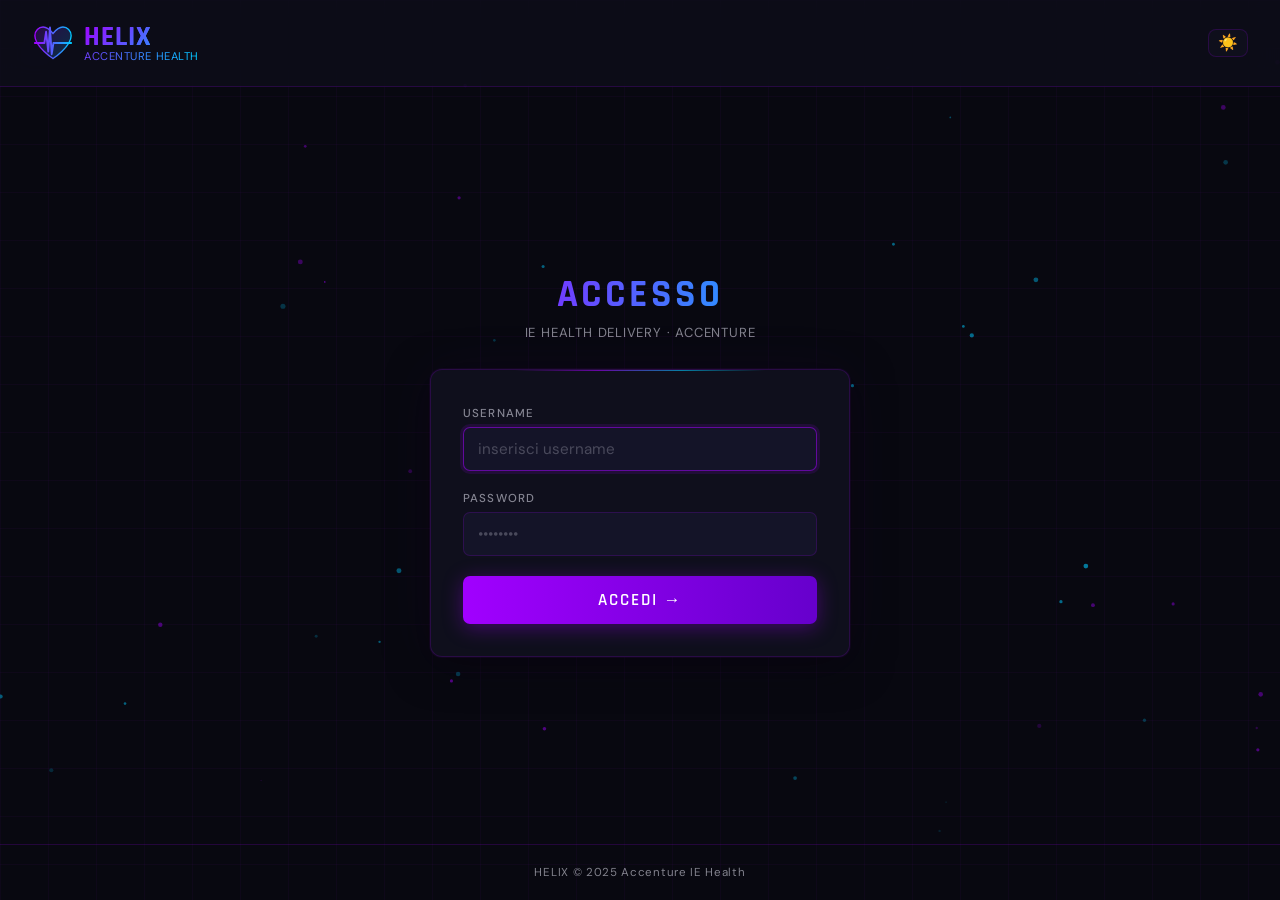
<file: frontend/admin.html>
<!DOCTYPE html>
<html lang="it">
<head>
  <meta charset="UTF-8" />
  <meta name="viewport" content="width=device-width, initial-scale=1.0" />
  <title>HELIX — Pannello Amministratore</title>
  <link href="https://fonts.googleapis.com/css2?family=Rajdhani:wght@400;500;600;700&family=DM+Sans:ital,wght@0,300;0,400;0,500;1,400&display=swap" rel="stylesheet" />
  <link rel="stylesheet" href="helix-brand.css" />
  <script>(function(){var t=localStorage.getItem('helix_theme');if(t==='light')document.documentElement.classList.add('light');})()</script>
  <script src="auth.js"></script>
  <script src="helix-brand.js"></script>
  <style>
    *, *::before, *::after { box-sizing: border-box; margin: 0; padding: 0; }
    :root {
      --bg: #080810; --surface: #0f0f1c; --surface2: #181828;
      --purple: #A100FF; --purple-dim: #7000b3; --cyan: #00C9FF;
      --green: #22c55e; --red: #ef4444; --orange: #f97316;
      --text: #F0F0F0; --muted: #888; --border: rgba(161,0,255,0.18); --radius: 14px;
    }
    html, body { min-height: 100%; font-family: 'DM Sans', sans-serif; background: var(--bg); color: var(--text); }

    header {
      position: sticky; top: 0; z-index: 100; height: 64px;
      background: rgba(8,8,16,0.95); backdrop-filter: blur(16px);
      border-bottom: 1px solid var(--border);
      display: flex; align-items: center; justify-content: space-between; padding: 0 24px;
    }
    .logo { display: flex; align-items: center; gap: 10px; }
    .logo-mark {
      font-family: 'Rajdhani', sans-serif; font-size: 1.35rem; font-weight: 700;
      background: linear-gradient(135deg, var(--purple), var(--cyan));
      -webkit-background-clip: text; -webkit-text-fill-color: transparent; letter-spacing: 1px;
    }
    .logo-sub { font-size: 0.68rem; color: var(--muted); border-left: 1px solid var(--border); padding-left: 10px; line-height: 1.4; }
    .page-tag { font-family: 'Rajdhani', sans-serif; font-size: 0.8rem; font-weight: 600; letter-spacing: 1.5px; text-transform: uppercase; color: var(--orange); }
    .header-right { display: flex; align-items: center; gap: 10px; }
    .hdr-btn {
      display: flex; align-items: center; gap: 6px;
      background: var(--surface); border: 1px solid var(--border);
      border-radius: 8px; padding: 7px 14px;
      color: var(--muted); font-size: 0.82rem; cursor: pointer;
      text-decoration: none; transition: border-color 0.2s, color 0.2s;
    }
    .hdr-btn:hover { border-color: var(--purple); color: var(--text); }
    .user-chip {
      display: flex; align-items: center; gap: 6px;
      font-size: 0.78rem; color: var(--muted);
      background: var(--surface); border: 1px solid var(--border);
      border-radius: 20px; padding: 5px 12px;
    }
    .user-chip-dot { width: 7px; height: 7px; border-radius: 50%; background: var(--orange); box-shadow: 0 0 6px var(--orange); }

    /* ── TABS ── */
    .page-wrap { max-width: 960px; margin: 0 auto; padding: 32px 24px 60px; }
    .admin-title {
      font-family: 'Rajdhani', sans-serif; font-size: 1.8rem; font-weight: 700;
      background: linear-gradient(135deg, var(--purple), var(--cyan));
      -webkit-background-clip: text; -webkit-text-fill-color: transparent;
      margin-bottom: 4px;
    }
    .admin-subtitle { font-size: 0.85rem; color: var(--muted); margin-bottom: 28px; }

    .tab-bar { display: flex; gap: 4px; margin-bottom: 28px; border-bottom: 1px solid var(--border); padding-bottom: 0; }
    .tab-btn {
      padding: 10px 20px; background: transparent; border: none; cursor: pointer;
      font-family: 'DM Sans', sans-serif; font-size: 0.9rem; color: var(--muted);
      border-bottom: 2px solid transparent; margin-bottom: -1px;
      transition: color 0.2s, border-color 0.2s;
    }
    .tab-btn:hover { color: var(--text); }
    .tab-btn.active { color: var(--purple); border-bottom-color: var(--purple); }

    .tab-panel { display: none; }
    .tab-panel.active { display: block; }

    /* ── CARDS ── */
    .card {
      background: var(--surface); border: 1px solid var(--border);
      border-radius: var(--radius); padding: 24px; margin-bottom: 20px;
    }
    .card-title {
      font-family: 'Rajdhani', sans-serif; font-size: 1.1rem; font-weight: 700;
      color: var(--text); margin-bottom: 16px;
    }

    /* ── USER TABLE ── */
    .user-table { width: 100%; border-collapse: collapse; }
    .user-table th { text-align: left; font-size: 0.72rem; font-weight: 600; letter-spacing: 1.5px; text-transform: uppercase; color: var(--muted); padding: 0 12px 10px; border-bottom: 1px solid var(--border); }
    .user-table td { padding: 12px; border-bottom: 1px solid rgba(161,0,255,0.08); vertical-align: middle; font-size: 0.88rem; }
    .user-table tr:last-child td { border-bottom: none; }
    .user-table tr:hover td { background: rgba(161,0,255,0.03); }
    .role-badge {
      display: inline-block; padding: 2px 10px; border-radius: 20px; font-size: 0.72rem; font-weight: 600;
    }
    .role-badge.admin { background: rgba(249,115,22,0.15); color: var(--orange); border: 1px solid rgba(249,115,22,0.3); }
    .role-badge.guest { background: rgba(0,201,255,0.12); color: var(--cyan); border: 1px solid rgba(0,201,255,0.25); }
    .tbl-actions { display: flex; gap: 6px; }
    .tbl-btn {
      border-radius: 6px; padding: 5px 10px; font-size: 0.75rem; font-weight: 500; cursor: pointer;
      background: transparent; border: 1px solid var(--border); color: var(--muted);
      transition: background 0.15s, border-color 0.15s, color 0.15s;
    }
    .tbl-btn.edit:hover { background: rgba(0,201,255,0.08); border-color: var(--cyan); color: var(--cyan); }
    .tbl-btn.del:hover  { background: rgba(239,68,68,0.08); border-color: var(--red); color: var(--red); }

    /* ── FORM ── */
    .form-row { display: grid; grid-template-columns: 1fr 1fr; gap: 16px; }
    @media (max-width: 600px) { .form-row { grid-template-columns: 1fr; } }
    .form-group { margin-bottom: 16px; }
    .form-label { display: block; font-size: 0.8rem; color: var(--muted); margin-bottom: 6px; font-weight: 500; }
    .form-label .req { color: var(--red); margin-left: 2px; }
    .form-input {
      width: 100%; background: var(--surface2); border: 1px solid var(--border);
      border-radius: 8px; padding: 10px 14px;
      color: var(--text); font-family: 'DM Sans', sans-serif; font-size: 0.88rem;
      outline: none; transition: border-color 0.2s;
    }
    .form-input:focus { border-color: var(--purple); }
    .form-hint { font-size: 0.72rem; color: var(--muted); margin-top: 4px; }
    select.form-input { cursor: pointer; }

    .btn-primary {
      background: var(--purple); border: none; border-radius: 8px;
      padding: 10px 22px; color: #fff; font-family: 'DM Sans', sans-serif;
      font-size: 0.9rem; font-weight: 500; cursor: pointer;
      transition: background 0.2s, transform 0.1s;
    }
    .btn-primary:hover { background: var(--purple-dim); }
    .btn-primary:active { transform: scale(0.97); }
    .btn-secondary {
      background: transparent; border: 1px solid var(--border); border-radius: 8px;
      padding: 10px 18px; color: var(--muted); font-family: 'DM Sans', sans-serif;
      font-size: 0.9rem; cursor: pointer; transition: border-color 0.2s, color 0.2s;
    }
    .btn-secondary:hover { border-color: var(--purple); color: var(--text); }

    /* ── MODAL ── */
    #modal-overlay {
      display: none; position: fixed; inset: 0; z-index: 600;
      background: rgba(0,0,0,0.7); backdrop-filter: blur(4px);
      align-items: center; justify-content: center; padding: 24px;
    }
    #modal-overlay.active { display: flex; }
    #modal-box {
      background: var(--surface); border: 1px solid var(--border);
      border-radius: 20px; width: 100%; max-width: 440px;
      padding: 28px; animation: modal-in 0.25s ease;
    }
    @keyframes modal-in { from { opacity: 0; transform: scale(0.94); } to { opacity: 1; transform: scale(1); } }
    .modal-title { font-family: 'Rajdhani', sans-serif; font-size: 1.2rem; font-weight: 700; margin-bottom: 20px; }
    .modal-actions { display: flex; gap: 10px; margin-top: 20px; justify-content: flex-end; }

    /* ── TOAST ── */
    #toast-container { position: fixed; bottom: 24px; right: 24px; display: flex; flex-direction: column; gap: 10px; z-index: 1000; pointer-events: none; }
    .toast { background: var(--surface2); border: 1px solid var(--border); border-radius: 10px; padding: 12px 18px; font-size: 0.86rem; display: flex; align-items: center; gap: 10px; max-width: 340px; animation: toast-in 0.25s ease; pointer-events: all; }
    .toast.success { border-color: rgba(34,197,94,0.4); }
    .toast.error   { border-color: rgba(239,68,68,0.4); }
    @keyframes toast-in { from { opacity: 0; transform: translateX(20px); } to { opacity: 1; transform: translateX(0); } }
    .toast.removing { animation: toast-out 0.2s ease forwards; }
    @keyframes toast-out { to { opacity: 0; transform: translateX(20px); } }

    .empty-row td { text-align: center; padding: 32px; color: var(--muted); font-size: 0.85rem; }

    /* ── LLM PROVIDER TABS ── */
    .prov-bar { display: flex; gap: 8px; margin-bottom: 24px; }
    .prov-btn {
      display: flex; align-items: center; gap: 8px;
      padding: 10px 22px; border-radius: 10px; cursor: pointer;
      font-family: 'Rajdhani', sans-serif; font-size: 0.95rem; font-weight: 600;
      border: 2px solid var(--border); background: transparent; color: var(--muted);
      transition: all 0.2s;
    }
    .prov-btn:hover { border-color: var(--purple); color: var(--text); }
    .prov-btn.active { border-color: var(--purple); background: rgba(161,0,255,0.1); color: var(--text); }
    .prov-btn.active-claude { border-color: #e8a95a; background: rgba(232,169,90,0.1); color: var(--text); }
    .prov-section { display: none; }
    .prov-section.active { display: block; }
    .model-group { position: relative; }
    .model-custom { margin-top: 6px; }
    .provider-badge {
      display: inline-block; font-size: 0.7rem; font-weight: 600; padding: 2px 8px;
      border-radius: 12px; margin-left: 6px; vertical-align: middle;
    }
    .badge-gemini { background: rgba(66,133,244,0.15); color: #4285f4; border: 1px solid rgba(66,133,244,0.3); }
    .badge-claude { background: rgba(232,169,90,0.15); color: #e8a95a; border: 1px solid rgba(232,169,90,0.3); }
  </style>
</head>
<body>

<header>
  <div class="logo"></div>
  <span class="page-tag">⚙ Pannello Admin</span>
  <div class="header-right">
    <div class="user-chip"><span class="user-chip-dot"></span><span id="hdr-username">…</span></div>
    <a href="index.html" class="hdr-btn">💬 Chatbot</a>
    <button class="hdr-btn" onclick="helixLogout()">Esci</button>
  </div>
</header>

<div class="page-wrap">
  <div class="admin-title">Pannello Amministratore</div>
  <div class="admin-subtitle">Gestisci utenti, profili e parametri LLM di HELIX.</div>

  <div class="tab-bar">
    <button class="tab-btn active" onclick="switchTab('users')">👥 Gestione Utenti</button>
    <button class="tab-btn" onclick="switchTab('llm')">⚙️ Parametri LLM</button>
  </div>

  <!-- TAB: UTENTI -->
  <div class="tab-panel active" id="tab-users">
    <div class="card">
      <div style="display:flex;justify-content:space-between;align-items:center;margin-bottom:16px">
        <div class="card-title" style="margin-bottom:0">Utenti registrati</div>
        <button class="btn-primary" onclick="openCreateUser()">＋ Nuovo utente</button>
      </div>
      <table class="user-table">
        <thead>
          <tr>
            <th>Username</th>
            <th>Ruolo</th>
            <th>Ambito predefinito</th>
            <th>Azioni</th>
          </tr>
        </thead>
        <tbody id="users-tbody">
          <tr class="empty-row"><td colspan="4">Caricamento…</td></tr>
        </tbody>
      </table>
    </div>
  </div>

  <!-- TAB: LLM -->
  <div class="tab-panel" id="tab-llm">
    <div class="card">
      <div class="card-title">Provider LLM</div>
      <div class="prov-bar">
        <button type="button" class="prov-btn active" id="btn-gemini" onclick="setLLMProvider('gemini')">
          ☁️ Google Gemini <span class="provider-badge badge-gemini">Gemini</span>
        </button>
        <button type="button" class="prov-btn" id="btn-claude" onclick="setLLMProvider('claude')">
          🤖 Anthropic Claude <span class="provider-badge badge-claude">Claude</span>
        </button>
      </div>

      <form id="llm-form" onsubmit="saveLLMSettings(event)">
        <input type="hidden" id="llm-provider-choice" value="gemini" />

        <!-- ── GEMINI ── -->
        <div class="prov-section active" id="section-gemini">
          <div class="form-row">
            <div class="form-group">
              <label class="form-label">API Key Gemini <span class="req">*</span></label>
              <input class="form-input" id="llm-gemini-key" type="password" placeholder="AIza…" autocomplete="off" />
              <div class="form-hint">Chiave Google Generative AI (console.cloud.google.com).</div>
            </div>
            <div class="form-group model-group">
              <label class="form-label">Modello Gemini <span class="req">*</span></label>
              <select class="form-input" id="llm-gemini-model-sel" onchange="onModelChange('gemini')">
                <option value="gemini-2.5-flash">gemini-2.5-flash — Flash (consigliato)</option>
                <option value="gemini-2.5-pro">gemini-2.5-pro — Pro</option>
                <option value="gemini-1.5-flash">gemini-1.5-flash</option>
                <option value="gemini-1.5-pro">gemini-1.5-pro</option>
                <option value="__custom__">Personalizzato…</option>
              </select>
              <input class="form-input model-custom" id="llm-gemini-model-custom"
                     type="text" placeholder="es. gemini-exp-1206" style="display:none" />
            </div>
          </div>
        </div>

        <!-- ── CLAUDE ── -->
        <div class="prov-section" id="section-claude">
          <div class="form-row">
            <div class="form-group">
              <label class="form-label">API Key Claude <span class="req">*</span></label>
              <input class="form-input" id="llm-claude-key" type="password" placeholder="sk-ant-…" autocomplete="off" />
              <div class="form-hint">Chiave Anthropic (console.anthropic.com).</div>
            </div>
            <div class="form-group model-group">
              <label class="form-label">Modello Claude <span class="req">*</span></label>
              <select class="form-input" id="llm-claude-model-sel" onchange="onModelChange('claude')">
                <option value="claude-sonnet-5">Claude Sonnet 5 (consigliato)</option>
                <option value="claude-opus-5-5">Claude Opus 5.5 — massima qualità</option>
                <option value="claude-sonnet-4-6">Claude Sonnet 4.6</option>
                <option value="claude-haiku-4-5-20251001">Claude Haiku 4.5 — veloce</option>
                <option value="__custom__">Personalizzato…</option>
              </select>
              <input class="form-input model-custom" id="llm-claude-model-custom"
                     type="text" placeholder="es. claude-3-5-sonnet-20241022" style="display:none" />
            </div>
          </div>
        </div>

        <!-- ── INGESTION (comune) ── -->
        <div class="card-title" style="font-size:0.95rem;margin:20px 0 14px">Ingestion documenti</div>
        <div class="form-row">
          <div class="form-group">
            <label class="form-label">Provider di ingestion</label>
            <select class="form-input" id="llm-ingestion">
              <option value="langchain">LangChain (PyMuPDF)</option>
              <option value="llamaparse">LlamaParse</option>
            </select>
          </div>
          <div class="form-group">
            <label class="form-label">API Key LlamaParse</label>
            <input class="form-input" id="llm-llama-key" type="password" placeholder="llx-…" autocomplete="off" />
            <div class="form-hint">Necessaria solo se provider = LlamaParse.</div>
          </div>
        </div>

        <button type="submit" class="btn-primary">Salva impostazioni →</button>
      </form>
    </div>
  </div>
</div>

<!-- MODAL: crea/modifica utente -->
<div id="modal-overlay">
  <div id="modal-box">
    <div class="modal-title" id="modal-title">Nuovo utente</div>
    <div class="form-group">
      <label class="form-label">Username <span class="req">*</span></label>
      <input class="form-input" id="m-username" type="text" placeholder="es. mrossi" />
    </div>
    <div class="form-group">
      <label class="form-label" id="m-pwd-label">Password <span class="req">*</span></label>
      <input class="form-input" id="m-password" type="password" placeholder="Password" autocomplete="new-password" />
      <div class="form-hint" id="m-pwd-hint"></div>
    </div>
    <div class="form-group">
      <label class="form-label">Ruolo</label>
      <select class="form-input" id="m-role">
        <option value="guest">Guest — chatbot + documenti</option>
        <option value="admin">Admin — accesso completo</option>
      </select>
    </div>
    <div class="modal-actions">
      <button class="btn-secondary" onclick="closeModal()">Annulla</button>
      <button class="btn-primary" onclick="submitUserModal()">Salva →</button>
    </div>
  </div>
</div>

<div id="toast-container"></div>

<script>
  let _editingUsername = null;
  let _allAmbiti = [];

  // ── Tabs ─────────────────────────────────────────────────────────────

  function switchTab(name) {
    document.querySelectorAll('.tab-btn').forEach((b, i) => {
      b.classList.toggle('active', (i === 0 && name === 'users') || (i === 1 && name === 'llm'));
    });
    document.getElementById('tab-users').classList.toggle('active', name === 'users');
    document.getElementById('tab-llm').classList.toggle('active',  name === 'llm');
  }

  // ── Toast ─────────────────────────────────────────────────────────────

  function toast(msg, type = 'info') {
    const icons = { success: '✅', error: '❌', info: 'ℹ️' };
    const el = document.createElement('div');
    el.className = `toast ${type}`;
    el.innerHTML = `<span>${icons[type]}</span><span>${msg}</span>`;
    document.getElementById('toast-container').appendChild(el);
    setTimeout(() => { el.classList.add('removing'); setTimeout(() => el.remove(), 220); }, 3500);
  }

  // ── Users ─────────────────────────────────────────────────────────────

  async function loadUsers() {
    try {
      const [uRes, aRes] = await Promise.all([
        fetch(`${API_BASE}/admin/users`, { headers: authHeaders() }),
        fetch(`${API_BASE}/ambiti`,      { headers: authHeaders() }),
      ]);
      const uData = await uRes.json();
      const aData = await aRes.json();
      _allAmbiti = aData.ambiti || [];
      renderUsersTable(uData.users || []);
    } catch {
      toast('Errore caricamento utenti.', 'error');
    }
  }

  function renderUsersTable(users) {
    const tbody = document.getElementById('users-tbody');
    if (!users.length) {
      tbody.innerHTML = '<tr class="empty-row"><td colspan="4">Nessun utente presente.</td></tr>';
      return;
    }
    const currentUser = getUser();
    tbody.innerHTML = users.map(u => {
      const defaultA = _allAmbiti.find(a => a.slug === u.default_ambito);
      const defaultLabel = defaultA ? `${defaultA.icon || '📂'} ${escHtml(defaultA.name)}` : '<span style="color:var(--muted)">—</span>';
      const isSelf = currentUser && u.username === currentUser.username;
      return `
        <tr>
          <td><strong>${escHtml(u.username)}</strong>${isSelf ? ' <span style="font-size:0.7rem;color:var(--muted)">(tu)</span>' : ''}</td>
          <td><span class="role-badge ${u.role}">${u.role}</span></td>
          <td>${defaultLabel}</td>
          <td>
            <div class="tbl-actions">
              <button class="tbl-btn edit" onclick="openEditUser('${escHtml(u.username)}','${u.role}')">✏️ Modifica</button>
              ${!isSelf ? `<button class="tbl-btn del" onclick="deleteUser('${escHtml(u.username)}')">🗑 Elimina</button>` : ''}
            </div>
          </td>
        </tr>`;
    }).join('');
  }

  function openCreateUser() {
    _editingUsername = null;
    document.getElementById('modal-title').textContent = 'Nuovo utente';
    document.getElementById('m-username').value = '';
    document.getElementById('m-username').disabled = false;
    document.getElementById('m-password').value = '';
    document.getElementById('m-pwd-label').innerHTML = 'Password <span class="req">*</span>';
    document.getElementById('m-pwd-hint').textContent = '';
    document.getElementById('m-role').value = 'guest';
    document.getElementById('modal-overlay').classList.add('active');
    setTimeout(() => document.getElementById('m-username').focus(), 50);
  }

  function openEditUser(username, role) {
    _editingUsername = username;
    document.getElementById('modal-title').textContent = `Modifica: ${username}`;
    document.getElementById('m-username').value = username;
    document.getElementById('m-username').disabled = true;
    document.getElementById('m-password').value = '';
    document.getElementById('m-pwd-label').innerHTML = 'Nuova password';
    document.getElementById('m-pwd-hint').textContent = 'Lascia vuoto per non modificare.';
    document.getElementById('m-role').value = role;
    document.getElementById('modal-overlay').classList.add('active');
    setTimeout(() => document.getElementById('m-password').focus(), 50);
  }

  function closeModal() {
    document.getElementById('modal-overlay').classList.remove('active');
    _editingUsername = null;
  }

  async function submitUserModal() {
    const username = document.getElementById('m-username').value.trim();
    const password = document.getElementById('m-password').value;
    const role     = document.getElementById('m-role').value;

    if (!_editingUsername && (!username || !password)) {
      toast('Username e password sono obbligatori.', 'error'); return;
    }

    try {
      let res;
      if (_editingUsername) {
        const body = { role };
        if (password) body.password = password;
        res = await fetch(`${API_BASE}/admin/users/${encodeURIComponent(_editingUsername)}`, {
          method: 'PUT', headers: { 'Content-Type': 'application/json', ...authHeaders() },
          body: JSON.stringify(body),
        });
      } else {
        res = await fetch(`${API_BASE}/admin/users`, {
          method: 'POST', headers: { 'Content-Type': 'application/json', ...authHeaders() },
          body: JSON.stringify({ username, password, role }),
        });
      }
      const data = await res.json();
      if (!res.ok) throw new Error(data.detail || 'Errore');
      toast(data.message, 'success');
      closeModal();
      loadUsers();
    } catch (err) {
      toast(`Errore: ${err.message}`, 'error');
    }
  }

  async function deleteUser(username) {
    if (!confirm(`Eliminare l'utente "${username}"?`)) return;
    try {
      const res  = await fetch(`${API_BASE}/admin/users/${encodeURIComponent(username)}`, {
        method: 'DELETE', headers: authHeaders(),
      });
      const data = await res.json();
      if (!res.ok) throw new Error(data.detail || 'Errore');
      toast(data.message, 'success');
      loadUsers();
    } catch (err) {
      toast(`Errore: ${err.message}`, 'error');
    }
  }

  // ── LLM Settings ──────────────────────────────────────────────────────

  const GEMINI_MODELS = ['gemini-2.5-flash','gemini-2.5-pro','gemini-1.5-flash','gemini-1.5-pro'];
  const CLAUDE_MODELS = ['claude-sonnet-5','claude-opus-5-5','claude-sonnet-4-6','claude-haiku-4-5-20251001'];

  function setLLMProvider(name) {
    document.getElementById('llm-provider-choice').value = name;

    const gBtn = document.getElementById('btn-gemini');
    const cBtn = document.getElementById('btn-claude');
    gBtn.className = 'prov-btn' + (name === 'gemini' ? ' active' : '');
    cBtn.className = 'prov-btn' + (name === 'claude' ? ' active active-claude' : '');

    document.getElementById('section-gemini').classList.toggle('active', name === 'gemini');
    document.getElementById('section-claude').classList.toggle('active', name === 'claude');
  }

  function onModelChange(provider) {
    const sel = document.getElementById(`llm-${provider}-model-sel`);
    const custom = document.getElementById(`llm-${provider}-model-custom`);
    custom.style.display = sel.value === '__custom__' ? 'block' : 'none';
    if (sel.value === '__custom__') custom.focus();
  }

  function _setModelField(provider, value, knownList) {
    const sel    = document.getElementById(`llm-${provider}-model-sel`);
    const custom = document.getElementById(`llm-${provider}-model-custom`);
    if (knownList.includes(value)) {
      sel.value = value;
      custom.style.display = 'none';
    } else {
      sel.value = '__custom__';
      custom.value = value;
      custom.style.display = 'block';
    }
  }

  function _getModelValue(provider) {
    const sel = document.getElementById(`llm-${provider}-model-sel`);
    if (sel.value === '__custom__') {
      return document.getElementById(`llm-${provider}-model-custom`).value.trim();
    }
    return sel.value;
  }

  async function loadLLMSettings() {
    try {
      const res  = await fetch(`${API_BASE}/admin/settings`, { headers: authHeaders() });
      const data = await res.json();

      setLLMProvider(data.LLM_PROVIDER || 'gemini');
      document.getElementById('llm-gemini-key').value = data.GEMINI_API_KEY   || '';
      document.getElementById('llm-claude-key').value = data.CLAUDE_API_KEY   || '';
      _setModelField('gemini', data.GEMINI_MODEL || 'gemini-2.5-flash', GEMINI_MODELS);
      _setModelField('claude', data.CLAUDE_MODEL || 'claude-sonnet-5',  CLAUDE_MODELS);
      document.getElementById('llm-ingestion').value  = data.INGESTION_PROVIDER || 'langchain';
      document.getElementById('llm-llama-key').value  = data.LLAMAPARSE_API_KEY || '';
    } catch {
      toast('Errore caricamento impostazioni LLM.', 'error');
    }
  }

  async function saveLLMSettings(e) {
    e.preventDefault();
    const provider = document.getElementById('llm-provider-choice').value;
    const geminiModel = _getModelValue('gemini');
    const claudeModel = _getModelValue('claude');

    if (provider === 'gemini' && (!document.getElementById('llm-gemini-key').value.trim() || !geminiModel)) {
      toast('API Key e Modello Gemini sono obbligatori.', 'error'); return;
    }
    if (provider === 'claude' && (!document.getElementById('llm-claude-key').value.trim() || !claudeModel)) {
      toast('API Key e Modello Claude sono obbligatori.', 'error'); return;
    }

    const body = {
      LLM_PROVIDER:       provider,
      GEMINI_API_KEY:     document.getElementById('llm-gemini-key').value.trim(),
      GEMINI_MODEL:       geminiModel,
      CLAUDE_API_KEY:     document.getElementById('llm-claude-key').value.trim(),
      CLAUDE_MODEL:       claudeModel,
      INGESTION_PROVIDER: document.getElementById('llm-ingestion').value,
      LLAMAPARSE_API_KEY: document.getElementById('llm-llama-key').value.trim(),
    };
    try {
      const res  = await fetch(`${API_BASE}/admin/settings`, {
        method: 'PUT', headers: { 'Content-Type': 'application/json', ...authHeaders() },
        body: JSON.stringify(body),
      });
      const data = await res.json();
      if (!res.ok) throw new Error(data.detail || 'Errore');
      toast(`${data.message} (provider: ${provider.toUpperCase()})`, 'success');
    } catch (err) {
      toast(`Errore: ${err.message}`, 'error');
    }
  }

  // ── Utils ─────────────────────────────────────────────────────────────

  function escHtml(s) {
    return String(s).replace(/&/g,'&amp;').replace(/</g,'&lt;').replace(/>/g,'&gt;');
  }

  // Close modal on backdrop
  document.getElementById('modal-overlay').addEventListener('click', e => {
    if (e.target === document.getElementById('modal-overlay')) closeModal();
  });

  // ── Init ─────────────────────────────────────────────────────────────

  (async () => {
    const user = await checkAuth(true);
    if (!user) return;
    if (window.helixApplyUserTheme) window.helixApplyUserTheme(user);
    document.getElementById('hdr-username').textContent = user.username;
    await Promise.all([loadUsers(), loadLLMSettings()]);
  })();
</script>
</body>
</html>
</file>
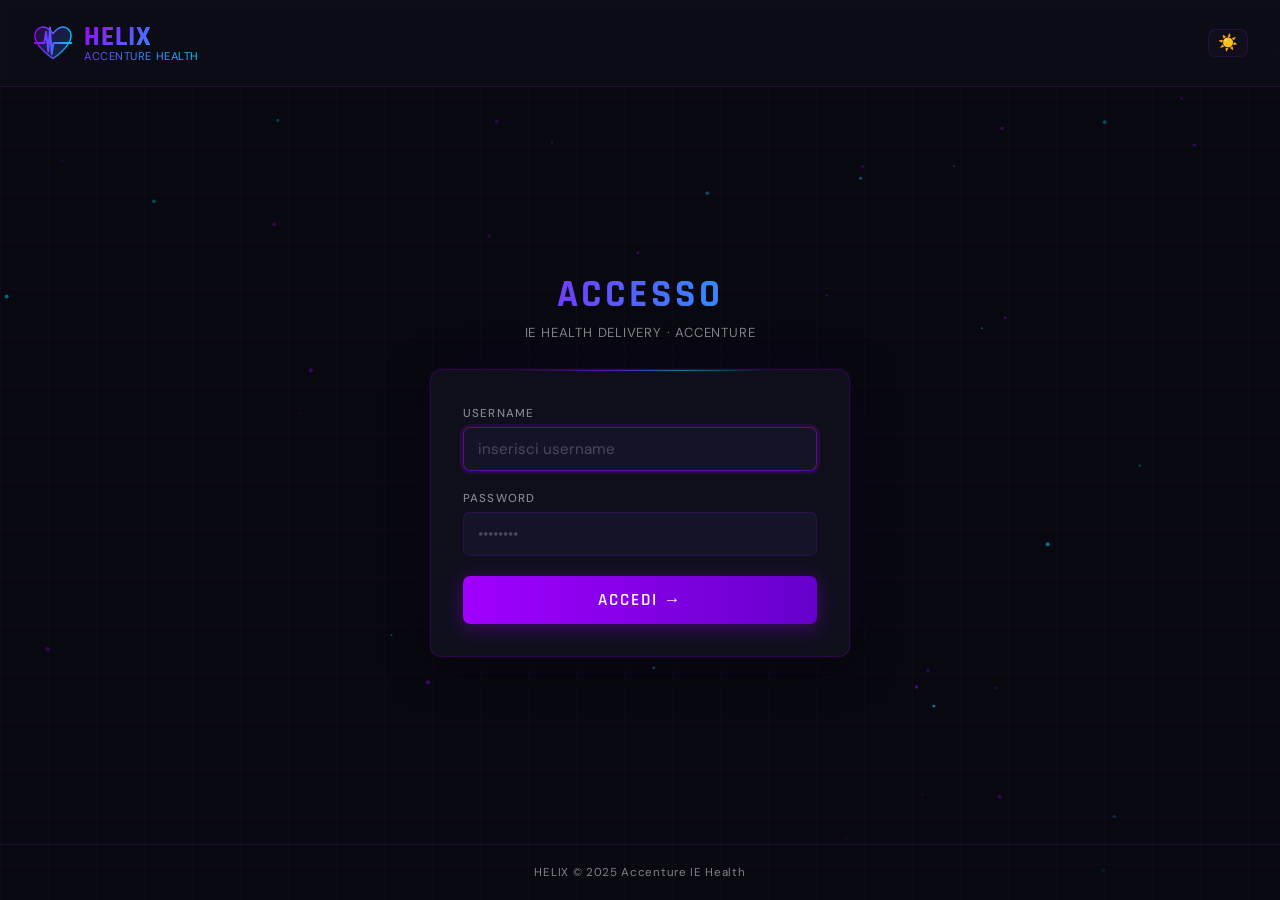
<file: frontend/docs.html>
<!DOCTYPE html>
<html lang="it">
<head>
  <meta charset="UTF-8" />
  <meta name="viewport" content="width=device-width, initial-scale=1.0" />
  <title>HELIX — Gestione Documenti</title>
  <link href="https://fonts.googleapis.com/css2?family=Rajdhani:wght@400;500;600;700&family=DM+Sans:ital,wght@0,300;0,400;0,500;1,400&display=swap" rel="stylesheet" />
  <link rel="stylesheet" href="helix-brand.css" />
  <script>(function(){var t=localStorage.getItem('helix_theme');if(t==='light')document.documentElement.classList.add('light');})()</script>
  <style>
    *, *::before, *::after { box-sizing: border-box; margin: 0; padding: 0; }

    :root {
      --bg:         #080810;
      --surface:    #0f0f1c;
      --surface2:   #181828;
      --purple:     #A100FF;
      --purple-dim: #7000b3;
      --cyan:       #00C9FF;
      --green:      #22c55e;
      --red:        #ef4444;
      --orange:     #f97316;
      --text:       #F0F0F0;
      --muted:      #888;
      --border:     rgba(161,0,255,0.18);
      --radius:     14px;
    }

    html, body { min-height: 100%; font-family: 'DM Sans', sans-serif; background: var(--bg); color: var(--text); }

    /* ── HEADER ── */
    header {
      position: sticky; top: 0; z-index: 100;
      height: 64px;
      background: rgba(8,8,16,0.95); backdrop-filter: blur(16px);
      border-bottom: 1px solid var(--border);
      display: flex; align-items: center; justify-content: space-between;
      padding: 0 24px;
    }
    .logo { display: flex; align-items: center; gap: 10px; }
    .logo-mark {
      font-family: 'Rajdhani', sans-serif; font-size: 1.35rem; font-weight: 700;
      background: linear-gradient(135deg, var(--purple), var(--cyan));
      -webkit-background-clip: text; -webkit-text-fill-color: transparent;
      letter-spacing: 1px;
    }
    .logo-sub { font-size: 0.68rem; color: var(--muted); border-left: 1px solid var(--border); padding-left: 10px; line-height: 1.4; }
    .page-tag { font-family: 'Rajdhani', sans-serif; font-size: 0.8rem; font-weight: 600; letter-spacing: 1.5px; text-transform: uppercase; color: var(--cyan); }
    .back-btn {
      display: flex; align-items: center; gap: 6px;
      background: var(--surface); border: 1px solid var(--border);
      border-radius: 8px; padding: 7px 14px;
      color: var(--muted); font-size: 0.82rem; cursor: pointer;
      text-decoration: none; transition: border-color 0.2s, color 0.2s;
    }
    .back-btn:hover { border-color: var(--purple); color: var(--text); }

    /* ── LAYOUT ── */
    .page-layout {
      display: flex; min-height: calc(100vh - 64px);
    }

    /* ── SIDEBAR (ambiti list) ── */
    .sidebar {
      width: 260px; flex-shrink: 0;
      background: var(--surface);
      border-right: 1px solid var(--border);
      padding: 24px 0;
      position: sticky; top: 64px;
      height: calc(100vh - 64px);
      overflow-y: auto;
      display: flex; flex-direction: column;
    }
    .sidebar::-webkit-scrollbar { width: 3px; }
    .sidebar::-webkit-scrollbar-thumb { background: var(--border); border-radius: 3px; }

    .sidebar-title {
      font-family: 'Rajdhani', sans-serif;
      font-size: 0.7rem; font-weight: 600;
      letter-spacing: 2px; text-transform: uppercase;
      color: var(--muted); padding: 0 20px 12px;
      border-bottom: 1px solid var(--border); margin-bottom: 8px;
    }

    .ambito-tab {
      display: flex; align-items: center; gap: 10px;
      padding: 11px 20px; cursor: pointer;
      border-left: 3px solid transparent;
      transition: background 0.15s, border-color 0.15s;
      position: relative;
    }
    .ambito-tab:hover { background: rgba(161,0,255,0.05); }
    .ambito-tab.active {
      background: rgba(161,0,255,0.1);
      border-left-color: var(--tab-color, var(--purple));
    }
    .tab-dot {
      width: 8px; height: 8px; border-radius: 50%;
      background: var(--tab-color, var(--purple));
      flex-shrink: 0;
    }
    .tab-name { font-size: 0.88rem; font-weight: 500; color: var(--text); white-space: nowrap; overflow: hidden; text-overflow: ellipsis; flex: 1; }
    .tab-count { font-size: 0.72rem; color: var(--muted); flex-shrink: 0; }

    .sidebar-add-btn {
      margin: 12px 20px 0;
      display: flex; align-items: center; gap: 7px;
      background: transparent; border: 1px dashed rgba(161,0,255,0.35);
      border-radius: 8px; padding: 9px 14px;
      color: var(--muted); font-size: 0.82rem; cursor: pointer;
      transition: border-color 0.2s, color 0.2s, background 0.2s;
      width: calc(100% - 40px);
    }
    .sidebar-add-btn:hover { border-color: var(--purple); color: var(--text); background: rgba(161,0,255,0.05); }

    /* ── MAIN CONTENT ── */
    .main-content { flex: 1; padding: 32px 28px 60px; min-width: 0; }

    .no-ambito-placeholder {
      display: flex; flex-direction: column; align-items: center; justify-content: center;
      min-height: 50vh; color: var(--muted); text-align: center;
    }
    .no-ambito-placeholder .big-icon { font-size: 3rem; margin-bottom: 16px; }
    .no-ambito-placeholder h2 { font-family: 'Rajdhani', sans-serif; font-size: 1.3rem; color: var(--text); margin-bottom: 8px; }
    .no-ambito-placeholder p { font-size: 0.88rem; }

    /* ── SECTION HEADER ── */
    .section-header-row {
      display: flex; align-items: center; justify-content: space-between;
      margin-bottom: 20px; flex-wrap: wrap; gap: 12px;
    }
    .section-heading {
      font-family: 'Rajdhani', sans-serif; font-size: 1.6rem; font-weight: 700;
    }
    .section-heading .ambito-name-color {
      background: linear-gradient(135deg, var(--active-color, var(--purple)), var(--cyan));
      -webkit-background-clip: text; -webkit-text-fill-color: transparent;
    }
    .section-desc { font-size: 0.85rem; color: var(--muted); margin-bottom: 20px; }

    .header-actions { display: flex; gap: 8px; align-items: center; }

    .reindex-btn {
      display: flex; align-items: center; gap: 7px;
      background: transparent; border: 1px solid rgba(249,115,22,0.4);
      border-radius: 8px; padding: 7px 14px;
      color: var(--orange); font-size: 0.82rem; font-weight: 500; cursor: pointer;
      transition: background 0.15s, border-color 0.15s;
    }
    .reindex-btn:hover { background: rgba(249,115,22,0.08); border-color: var(--orange); }

    .delete-ambito-btn {
      display: flex; align-items: center; gap: 7px;
      background: transparent; border: 1px solid rgba(239,68,68,0.35);
      border-radius: 8px; padding: 7px 14px;
      color: var(--red); font-size: 0.82rem; font-weight: 500; cursor: pointer;
      transition: background 0.15s, border-color 0.15s;
    }
    .delete-ambito-btn:hover { background: rgba(239,68,68,0.08); border-color: var(--red); }

    /* ── STATS BAR ── */
    .stats-bar { display: flex; gap: 14px; margin-bottom: 24px; flex-wrap: wrap; }
    .stat {
      background: var(--surface); border: 1px solid var(--border);
      border-radius: 10px; padding: 12px 20px;
      display: flex; align-items: center; gap: 10px;
    }
    .stat-val { font-family: 'Rajdhani', sans-serif; font-size: 1.4rem; font-weight: 700; color: var(--cyan); }
    .stat-lbl { color: var(--muted); font-size: 0.78rem; }

    /* ── UPLOAD ZONE ── */
    .upload-zone {
      border: 2px dashed var(--border); border-radius: var(--radius);
      padding: 32px; text-align: center; cursor: pointer;
      transition: border-color 0.2s, background 0.2s;
      margin-bottom: 24px; position: relative;
    }
    .upload-zone:hover, .upload-zone.drag-over { border-color: var(--purple); background: rgba(161,0,255,0.04); }
    .upload-zone input[type="file"] { position: absolute; inset: 0; opacity: 0; cursor: pointer; }
    .upload-icon { font-size: 2rem; margin-bottom: 8px; }
    .upload-zone h3 { font-family: 'Rajdhani', sans-serif; font-size: 1rem; font-weight: 600; margin-bottom: 4px; }
    .upload-zone p { font-size: 0.8rem; color: var(--muted); }
    .pill-tag { display: inline-block; margin-top: 8px; background: rgba(161,0,255,0.15); border: 1px solid var(--border); border-radius: 20px; padding: 3px 12px; font-size: 0.74rem; color: var(--cyan); }

    /* ── SECTION TITLE ── */
    .list-title { font-family: 'Rajdhani', sans-serif; font-size: 0.72rem; font-weight: 600; letter-spacing: 2px; text-transform: uppercase; color: var(--muted); margin-bottom: 10px; }

    /* ── DOC LIST ── */
    #doc-list { display: flex; flex-direction: column; gap: 10px; }

    .doc-card {
      background: var(--surface); border: 1px solid var(--border);
      border-radius: var(--radius); padding: 16px 20px;
      display: flex; align-items: center; gap: 16px;
      transition: border-color 0.2s; animation: fadein 0.2s ease;
    }
    @keyframes fadein { from { opacity: 0; transform: translateY(4px); } to { opacity: 1; } }
    .doc-card:hover { border-color: rgba(161,0,255,0.35); }

    .doc-icon { width: 40px; height: 40px; border-radius: 10px; background: linear-gradient(135deg, var(--purple-dim), var(--purple)); display: flex; align-items: center; justify-content: center; font-size: 1.1rem; flex-shrink: 0; }
    .doc-info { flex: 1; min-width: 0; }
    .doc-name { font-size: 0.9rem; font-weight: 500; white-space: nowrap; overflow: hidden; text-overflow: ellipsis; margin-bottom: 3px; }
    .doc-meta { font-size: 0.75rem; color: var(--muted); display: flex; gap: 12px; }
    .doc-meta span { display: flex; align-items: center; gap: 4px; }
    .doc-actions { display: flex; gap: 8px; flex-shrink: 0; }
    .action-btn { border: 1px solid var(--border); border-radius: 8px; padding: 6px 12px; font-size: 0.78rem; font-weight: 500; cursor: pointer; background: transparent; transition: background 0.15s, border-color 0.15s, color 0.15s; display: flex; align-items: center; gap: 5px; position: relative; }
    .action-btn input[type="file"] { position: absolute; inset: 0; opacity: 0; cursor: pointer; }
    .btn-replace { color: var(--cyan); }
    .btn-replace:hover { background: rgba(0,201,255,0.08); border-color: var(--cyan); }
    .btn-delete  { color: var(--red); }
    .btn-delete:hover  { background: rgba(239,68,68,0.08); border-color: var(--red); }

    .empty-state { text-align: center; padding: 40px 24px; color: var(--muted); font-size: 0.9rem; }
    .empty-state .empty-icon { font-size: 2.5rem; margin-bottom: 12px; }

    .spinner-wrap { display: flex; align-items: center; justify-content: center; padding: 48px; }
    .spinner { width: 32px; height: 32px; border-radius: 50%; border: 3px solid var(--border); border-top-color: var(--purple); animation: spin 0.7s linear infinite; }
    @keyframes spin { to { transform: rotate(360deg); } }

    /* ── TOAST ── */
    #toast-container { position: fixed; bottom: 24px; right: 24px; display: flex; flex-direction: column; gap: 10px; z-index: 1000; pointer-events: none; }
    .toast { background: var(--surface2); border: 1px solid var(--border); border-radius: 10px; padding: 12px 18px; font-size: 0.86rem; display: flex; align-items: center; gap: 10px; max-width: 340px; animation: toast-in 0.25s ease; pointer-events: all; }
    .toast.success { border-color: rgba(34,197,94,0.4); }
    .toast.error   { border-color: rgba(239,68,68,0.4); }
    .toast.info    { border-color: rgba(0,201,255,0.4); }
    .toast-icon { font-size: 1rem; flex-shrink: 0; }
    @keyframes toast-in { from { opacity: 0; transform: translateX(20px); } to { opacity: 1; transform: translateX(0); } }
    .toast.removing { animation: toast-out 0.25s ease forwards; }
    @keyframes toast-out { to { opacity: 0; transform: translateX(20px); height: 0; padding: 0; margin: 0; } }

    /* ── OVERLAY ── */
    #overlay { display: none; position: fixed; inset: 0; background: rgba(0,0,0,0.6); z-index: 500; align-items: center; justify-content: center; flex-direction: column; gap: 16px; }
    #overlay.active { display: flex; }
    #overlay .spinner { width: 48px; height: 48px; border-width: 4px; }
    #overlay p { color: var(--muted); font-size: 0.9rem; }

    /* ── MODAL (create ambito) ── */
    #modal-overlay {
      display: none; position: fixed; inset: 0; z-index: 600;
      background: rgba(0,0,0,0.7); backdrop-filter: blur(4px);
      align-items: center; justify-content: center; padding: 24px;
    }
    #modal-overlay.active { display: flex; }
    #modal-box {
      background: var(--surface); border: 1px solid var(--border);
      border-radius: 20px; width: 100%; max-width: 480px;
      padding: 32px; animation: modal-in 0.25s ease;
    }
    @keyframes modal-in { from { opacity: 0; transform: scale(0.94); } to { opacity: 1; transform: scale(1); } }
    .modal-title { font-family: 'Rajdhani', sans-serif; font-size: 1.3rem; font-weight: 700; margin-bottom: 20px; color: var(--text); }
    .form-group { margin-bottom: 16px; }
    .form-label { display: block; font-size: 0.8rem; color: var(--muted); margin-bottom: 6px; font-weight: 500; }
    .form-label .required { color: var(--red); margin-left: 3px; }
    .form-input {
      width: 100%; background: var(--surface2); border: 1px solid var(--border);
      border-radius: 8px; padding: 10px 14px;
      color: var(--text); font-family: 'DM Sans', sans-serif; font-size: 0.88rem;
      outline: none; transition: border-color 0.2s;
    }
    .form-input:focus { border-color: var(--purple); }
    .form-hint { font-size: 0.72rem; color: var(--muted); margin-top: 4px; }

    .color-row { display: flex; gap: 8px; flex-wrap: wrap; }
    .color-swatch {
      width: 28px; height: 28px; border-radius: 50%; cursor: pointer;
      border: 2px solid transparent; transition: border-color 0.15s, transform 0.1s;
    }
    .color-swatch:hover { transform: scale(1.15); }
    .color-swatch.chosen { border-color: #fff; }

    .modal-actions { display: flex; gap: 10px; margin-top: 24px; }
    .btn-primary {
      flex: 1; background: var(--purple); border: none; border-radius: 8px;
      padding: 11px; color: #fff; font-family: 'DM Sans', sans-serif; font-size: 0.9rem;
      font-weight: 500; cursor: pointer; transition: background 0.2s;
    }
    .btn-primary:hover { background: var(--purple-dim); }
    .btn-secondary {
      background: transparent; border: 1px solid var(--border); border-radius: 8px;
      padding: 11px 18px; color: var(--muted); font-family: 'DM Sans', sans-serif;
      font-size: 0.9rem; cursor: pointer; transition: border-color 0.2s, color 0.2s;
    }
    .btn-secondary:hover { border-color: var(--purple); color: var(--text); }

    .user-chip {
      display: flex; align-items: center; gap: 6px;
      font-size: 0.76rem; color: var(--muted);
      background: var(--surface); border: 1px solid var(--border);
      border-radius: 20px; padding: 5px 12px;
    }

    /* ── RESPONSIVE ── */
    @media (max-width: 700px) {
      .sidebar { display: none; }
      .page-tag { display: none; }
    }
  </style>
  <script src="auth.js"></script>
  <script src="helix-brand.js"></script>
</head>
<body>

<header>
  <div class="logo"></div>
  <span class="page-tag">Gestione Documenti</span>
  <div class="header-right" style="display:flex;align-items:center;gap:8px">
    <span id="user-chip" class="user-chip" style="display:none"></span>
    <a id="admin-link" href="admin.html" class="back-btn" style="display:none">⚙️ Admin</a>
    <button class="back-btn" style="cursor:pointer;font-family:inherit" onclick="helixLogout()">Esci</button>
    <a href="index.html" class="back-btn">
      <svg width="14" height="14" viewBox="0 0 24 24" fill="none" stroke="currentColor" stroke-width="2.5" stroke-linecap="round">
        <polyline points="15 18 9 12 15 6"/>
      </svg>
      Chatbot
    </a>
  </div>
</header>

<div class="page-layout">

  <!-- SIDEBAR: Ambiti list -->
  <aside class="sidebar" id="sidebar">
    <div class="sidebar-title">Ambiti configurati</div>
    <div id="sidebar-ambiti">
      <!-- Injected by JS -->
    </div>
    <button class="sidebar-add-btn" onclick="openCreateModal()">
      ＋ Aggiungi ambito
    </button>
  </aside>

  <!-- MAIN CONTENT -->
  <div class="main-content" id="main-content">
    <!-- Content injected by JS based on selected ambito -->
    <div class="no-ambito-placeholder" id="no-ambito-msg">
      <div class="big-icon">🧩</div>
      <h2>Seleziona un ambito</h2>
      <p>Scegli un ambito dalla sidebar per gestire i suoi documenti,<br>o creane uno nuovo.</p>
    </div>
    <div id="ambito-content" style="display:none">
      <!-- filled when an ambito is selected -->
    </div>
  </div>
</div>

<!-- Toast container -->
<div id="toast-container"></div>

<!-- Loading overlay -->
<div id="overlay">
  <div class="spinner"></div>
  <p id="overlay-msg">Elaborazione in corso…</p>
</div>

<!-- Create Ambito Modal -->
<div id="modal-overlay">
  <div id="modal-box">
    <div class="modal-title">✦ Nuovo Ambito</div>

    <div class="form-group">
      <label class="form-label">Nome ambito <span class="required">*</span></label>
      <input class="form-input" id="f-name" type="text" placeholder="es. Project Management" maxlength="60" />
    </div>

    <div class="form-group">
      <label class="form-label">Slug (ID univoco) <span class="required">*</span></label>
      <input class="form-input" id="f-slug" type="text" placeholder="es. project-management" maxlength="40" />
      <div class="form-hint">Solo lettere minuscole, numeri e trattini. Auto-generato dal nome.</div>
    </div>

    <div class="form-group">
      <label class="form-label">Descrizione</label>
      <input class="form-input" id="f-desc" type="text" placeholder="es. Metodologie e framework per la gestione progetti" maxlength="120" />
    </div>

    <div class="form-group">
      <label class="form-label">Colore</label>
      <div class="color-row" id="color-row">
        <!-- swatches injected by JS -->
      </div>
    </div>

    <div class="form-group">
      <label class="form-label">Icona (emoji)</label>
      <input class="form-input" id="f-icon" type="text" placeholder="📁" maxlength="4" style="width:80px;text-align:center;font-size:1.3rem;" />
    </div>

    <div class="modal-actions">
      <button class="btn-secondary" onclick="closeCreateModal()">Annulla</button>
      <button class="btn-primary" onclick="createAmbito()">Crea Ambito →</button>
    </div>
  </div>
</div>

<script>
  let allAmbiti    = [];
  let activeSlug   = null;
  let chosenColor  = '#A100FF';

  const COLORS = ['#A100FF', '#00C9FF', '#22c55e', '#f97316', '#ec4899', '#eab308', '#14b8a6', '#6366f1'];
  const ICONS  = ['📁', '🏥', '📊', '🔬', '⚙️', '📋', '🎯', '🔐', '🌐', '💼'];

  // ── Utilities ────────────────────────────────────────────────────────

  function fmtSize(bytes) {
    if (bytes < 1024)        return bytes + ' B';
    if (bytes < 1024 * 1024) return (bytes / 1024).toFixed(1) + ' KB';
    return (bytes / 1024 / 1024).toFixed(1) + ' MB';
  }

  function escHtml(s) {
    return String(s).replace(/&/g,'&amp;').replace(/</g,'&lt;').replace(/>/g,'&gt;');
  }

  function slugify(str) {
    return str.toLowerCase().trim()
      .replace(/[\s_]+/g, '-')
      .replace(/[^a-z0-9-]/g, '')
      .replace(/-+/g, '-')
      .slice(0, 40);
  }

  function toast(msg, type = 'info') {
    const icons = { success: '✅', error: '❌', info: 'ℹ️' };
    const el = document.createElement('div');
    el.className = `toast ${type}`;
    el.innerHTML = `<span class="toast-icon">${icons[type]}</span><span>${msg}</span>`;
    document.getElementById('toast-container').appendChild(el);
    setTimeout(() => { el.classList.add('removing'); setTimeout(() => el.remove(), 260); }, 3500);
  }

  function showOverlay(msg = 'Elaborazione in corso…') {
    document.getElementById('overlay-msg').textContent = msg;
    document.getElementById('overlay').classList.add('active');
  }
  function hideOverlay() { document.getElementById('overlay').classList.remove('active'); }

  // ── Load ambiti ──────────────────────────────────────────────────────

  async function loadAmbiti() {
    try {
      const res  = await fetch(`${API_BASE}/ambiti`, { headers: authHeaders() });
      const data = await res.json();
      allAmbiti  = data.ambiti || [];
    } catch {
      allAmbiti = [];
      toast('Impossibile connettersi al backend.', 'error');
    }
    renderSidebar();
    if (activeSlug) loadAmbitoContent(activeSlug);
  }

  // ── Sidebar rendering ────────────────────────────────────────────────

  function renderSidebar() {
    const el = document.getElementById('sidebar-ambiti');
    if (!allAmbiti.length) {
      el.innerHTML = `<div style="padding:16px 20px;font-size:0.8rem;color:var(--muted)">Nessun ambito creato.</div>`;
      return;
    }
    el.innerHTML = allAmbiti.map(a => `
      <div class="ambito-tab ${a.slug === activeSlug ? 'active' : ''}"
           style="--tab-color: ${a.color || 'var(--purple)'}"
           onclick="selectAmbito('${a.slug}')">
        <span class="tab-dot" style="background:${a.color || 'var(--purple)'}"></span>
        <span class="tab-name" title="${escHtml(a.name)}">${escHtml(a.icon || '📂')} ${escHtml(a.name)}</span>
      </div>
    `).join('');
  }

  function selectAmbito(slug) {
    activeSlug = slug;
    renderSidebar();
    loadAmbitoContent(slug);
  }

  // ── Ambito content panel ─────────────────────────────────────────────

  async function loadAmbitoContent(slug) {
    const ambito = allAmbiti.find(a => a.slug === slug);
    if (!ambito) return;

    document.getElementById('no-ambito-msg').style.display   = 'none';
    document.getElementById('ambito-content').style.display  = 'block';

    document.getElementById('ambito-content').innerHTML = `<div class="spinner-wrap"><div class="spinner"></div></div>`;

    let docs = [];
    try {
      const res  = await fetch(`${API_BASE}/docs-list?ambito=${encodeURIComponent(slug)}`, { headers: authHeaders() });
      const data = await res.json();
      docs       = data.documents || [];
    } catch {
      toast('Errore caricamento documenti.', 'error');
    }

    const totalPages = docs.reduce((s, d) => s + d.pages, 0);
    const totalSize  = docs.reduce((s, d) => s + d.size,  0);

    document.getElementById('ambito-content').innerHTML = `
      <div class="section-header-row">
        <div>
          <h1 class="section-heading">
            ${escHtml(ambito.icon || '📂')} <span class="ambito-name-color" style="--active-color:${ambito.color || 'var(--purple)'}">${escHtml(ambito.name)}</span>
          </h1>
          ${ambito.description ? `<p class="section-desc">${escHtml(ambito.description)}</p>` : ''}
        </div>
        <div class="header-actions">
          <button class="reindex-btn" onclick="reindexAmbito('${slug}')">🔁 Reindicizza</button>
          <button class="delete-ambito-btn" onclick="deleteAmbito('${slug}')">🗑 Elimina ambito</button>
        </div>
      </div>

      <div class="stats-bar">
        <div class="stat"><div><div class="stat-val">${docs.length}</div><div class="stat-lbl">Documenti</div></div></div>
        <div class="stat"><div><div class="stat-val">${totalPages.toLocaleString('it')}</div><div class="stat-lbl">Pagine totali</div></div></div>
        <div class="stat"><div><div class="stat-val">${fmtSize(totalSize)}</div><div class="stat-lbl">Dimensione totale</div></div></div>
      </div>

      <div class="upload-zone" id="upload-zone-${slug}"
           ondragover="event.preventDefault();this.classList.add('drag-over')"
           ondragleave="this.classList.remove('drag-over')"
           ondrop="handleDrop(event,'${slug}')">
        <input type="file" accept=".pdf" multiple onchange="uploadFiles(this.files,'${slug}');this.value=''" />
        <div class="upload-icon">📄</div>
        <h3>Trascina i PDF qui oppure clicca per selezionare</h3>
        <p>I documenti saranno indicizzati nell'ambito <strong>${escHtml(ambito.name)}</strong>.</p>
        <span class="pill-tag">Solo file PDF</span>
      </div>

      <div class="list-title">Documenti indicizzati</div>
      <div id="doc-list-${slug}">
        ${renderDocList(docs, slug)}
      </div>
    `;
  }

  function renderDocList(docs, slug) {
    if (!docs.length) {
      return `<div class="empty-state"><div class="empty-icon">📭</div><p>Nessun documento presente. Carica il primo PDF per iniziare.</p></div>`;
    }
    return docs.map(doc => `
      <div class="doc-card" id="card-${slug}-${CSS.escape(doc.filename)}">
        <div class="doc-icon">📄</div>
        <div class="doc-info">
          <div class="doc-name" title="${escHtml(doc.filename)}">${escHtml(doc.filename)}</div>
          <div class="doc-meta">
            <span>📖 ${doc.pages} ${doc.pages === 1 ? 'pagina' : 'pagine'}</span>
            <span>💾 ${fmtSize(doc.size)}</span>
          </div>
        </div>
        <div class="doc-actions">
          <button class="action-btn btn-replace" title="Sostituisci">
            <input type="file" accept=".pdf" onchange="replaceDoc('${slug}','${doc.filename.replace(/'/g,"\\'")}',this)" />
            🔄 Sostituisci
          </button>
          <button class="action-btn btn-delete" onclick="deleteDoc('${slug}','${doc.filename.replace(/'/g,"\\'")}')">
            🗑 Elimina
          </button>
        </div>
      </div>
    `).join('');
  }

  // ── Upload ───────────────────────────────────────────────────────────

  function handleDrop(event, slug) {
    event.preventDefault();
    document.getElementById(`upload-zone-${slug}`).classList.remove('drag-over');
    uploadFiles(event.dataTransfer.files, slug);
  }

  async function uploadFiles(files, slug) {
    if (!files || !files.length) return;
    const pdfs    = Array.from(files).filter(f => f.name.toLowerCase().endsWith('.pdf'));
    const nonPdf  = Array.from(files).filter(f => !f.name.toLowerCase().endsWith('.pdf'));
    if (nonPdf.length) toast(`Solo PDF supportati: ${nonPdf.map(f=>f.name).join(', ')}`, 'error');
    if (!pdfs.length) return;

    showOverlay(`Caricamento ${pdfs.length > 1 ? pdfs.length + ' file' : '"' + pdfs[0].name + '"'}…`);

    let lastDocs = null;
    for (const file of pdfs) {
      try {
        const form = new FormData();
        form.append('file', file);
        const res  = await fetch(`${API_BASE}/docs/upload?ambito=${encodeURIComponent(slug)}`, { method: 'POST', headers: authHeaders(), body: form });
        const data = await res.json();
        if (!res.ok) throw new Error(data.detail || 'Errore sconosciuto');
        toast(data.message, 'success');
        lastDocs = data.documents;
      } catch (err) {
        toast(`Errore caricamento "${file.name}": ${err.message}`, 'error');
      }
    }
    hideOverlay();
    if (lastDocs) document.getElementById(`doc-list-${slug}`).innerHTML = renderDocList(lastDocs, slug);
    else loadAmbitoContent(slug);
  }

  // ── Replace doc ───────────────────────────────────────────────────────

  async function replaceDoc(slug, filename, input) {
    const file = input.files[0];
    if (!file) return;
    if (!file.name.toLowerCase().endsWith('.pdf')) { toast('Solo file PDF supportati.', 'error'); return; }

    showOverlay(`Sostituzione "${filename}"…`);
    try {
      const form = new FormData();
      form.append('file', file);
      const res  = await fetch(`${API_BASE}/docs/${encodeURIComponent(filename)}?ambito=${encodeURIComponent(slug)}`, { method: 'PUT', headers: authHeaders(), body: form });
      const data = await res.json();
      if (!res.ok) throw new Error(data.detail || 'Errore sconosciuto');
      toast(data.message, 'success');
      document.getElementById(`doc-list-${slug}`).innerHTML = renderDocList(data.documents, slug);
    } catch (err) {
      toast(`Errore sostituzione: ${err.message}`, 'error');
    } finally {
      hideOverlay();
      input.value = '';
    }
  }

  // ── Delete doc ────────────────────────────────────────────────────────

  async function deleteDoc(slug, filename) {
    if (!confirm(`Eliminare "${filename}"?\nL'operazione è irreversibile.`)) return;
    showOverlay(`Eliminazione "${filename}"…`);
    try {
      const res  = await fetch(`${API_BASE}/docs/${encodeURIComponent(filename)}?ambito=${encodeURIComponent(slug)}`, { method: 'DELETE', headers: authHeaders() });
      const data = await res.json();
      if (!res.ok) throw new Error(data.detail || 'Errore sconosciuto');
      toast(data.message, 'success');
      document.getElementById(`doc-list-${slug}`).innerHTML = renderDocList(data.documents, slug);
    } catch (err) {
      toast(`Errore eliminazione: ${err.message}`, 'error');
    } finally {
      hideOverlay();
    }
  }

  // ── Reindex ambito ────────────────────────────────────────────────────

  async function reindexAmbito(slug) {
    if (!confirm(`Ricostruire l'indice vettoriale per questo ambito?\nL'operazione può richiedere qualche minuto.`)) return;
    showOverlay('Reindicizzazione in corso…');
    try {
      const res  = await fetch(`${API_BASE}/docs/reindex?ambito=${encodeURIComponent(slug)}`, { method: 'POST', headers: authHeaders() });
      const data = await res.json();
      if (!res.ok) throw new Error(data.detail || 'Errore sconosciuto');
      toast(data.message, 'success');
      if (data.documents) document.getElementById(`doc-list-${slug}`).innerHTML = renderDocList(data.documents, slug);
    } catch (err) {
      toast(`Errore reindicizzazione: ${err.message}`, 'error');
    } finally {
      hideOverlay();
    }
  }

  // ── Delete ambito ─────────────────────────────────────────────────────

  async function deleteAmbito(slug) {
    const ambito = allAmbiti.find(a => a.slug === slug);
    if (!confirm(`Eliminare l'ambito "${ambito ? ambito.name : slug}" e tutti i suoi documenti?\nQuesta operazione è irreversibile.`)) return;

    showOverlay(`Eliminazione ambito…`);
    try {
      const res  = await fetch(`${API_BASE}/ambiti/${encodeURIComponent(slug)}`, { method: 'DELETE', headers: authHeaders() });
      const data = await res.json();
      if (!res.ok) throw new Error(data.detail || 'Errore sconosciuto');
      toast(data.message, 'success');
      activeSlug = null;
      document.getElementById('no-ambito-msg').style.display  = 'block';
      document.getElementById('ambito-content').style.display = 'none';
      await loadAmbiti();
    } catch (err) {
      toast(`Errore eliminazione ambito: ${err.message}`, 'error');
    } finally {
      hideOverlay();
    }
  }

  // ── Create ambito modal ───────────────────────────────────────────────

  function openCreateModal() {
    document.getElementById('f-name').value = '';
    document.getElementById('f-slug').value = '';
    document.getElementById('f-desc').value = '';
    document.getElementById('f-icon').value = '📂';
    chosenColor = COLORS[0];
    renderColorSwatches();
    document.getElementById('modal-overlay').classList.add('active');
    setTimeout(() => document.getElementById('f-name').focus(), 50);
  }

  function closeCreateModal() {
    document.getElementById('modal-overlay').classList.remove('active');
  }

  function renderColorSwatches() {
    document.getElementById('color-row').innerHTML = COLORS.map(c => `
      <div class="color-swatch ${c === chosenColor ? 'chosen' : ''}"
           style="background:${c}"
           onclick="pickColor('${c}')"
           title="${c}"></div>
    `).join('');
  }

  function pickColor(c) { chosenColor = c; renderColorSwatches(); }

  // Auto-slugify name
  document.addEventListener('DOMContentLoaded', () => {
    document.getElementById('f-name').addEventListener('input', e => {
      document.getElementById('f-slug').value = slugify(e.target.value);
    });
    renderColorSwatches();
  });

  async function createAmbito() {
    const name = document.getElementById('f-name').value.trim();
    const slug = document.getElementById('f-slug').value.trim();
    const desc = document.getElementById('f-desc').value.trim();
    const icon = document.getElementById('f-icon').value.trim() || '📂';

    if (!name) { toast('Il nome è obbligatorio.', 'error'); return; }
    if (!slug) { toast('Lo slug è obbligatorio.', 'error'); return; }

    closeCreateModal();
    showOverlay(`Creazione ambito "${name}"…`);
    try {
      const res  = await fetch(`${API_BASE}/ambiti`, {
        method: 'POST',
        headers: { 'Content-Type': 'application/json', ...authHeaders() },
        body: JSON.stringify({ name, slug, description: desc, color: chosenColor, icon }),
      });
      const data = await res.json();
      if (!res.ok) throw new Error(data.detail || 'Errore sconosciuto');
      toast(data.message, 'success');
      await loadAmbiti();
      selectAmbito(slug);
    } catch (err) {
      toast(`Errore creazione: ${err.message}`, 'error');
    } finally {
      hideOverlay();
    }
  }

  // Close modal on backdrop click
  document.getElementById('modal-overlay').addEventListener('click', e => {
    if (e.target === document.getElementById('modal-overlay')) closeCreateModal();
  });

  // ── User info ─────────────────────────────────────────────────────────

  function renderUserInfo(user) {
    const chip = document.getElementById('user-chip');
    chip.textContent = '👤 ' + user.username;
    chip.style.display = 'flex';
    if (user.role === 'admin') {
      document.getElementById('admin-link').style.display = 'flex';
    }
  }

  // ── Init ─────────────────────────────────────────────────────────────

  (async () => {
    const user = await checkAuth();
    if (!user) return;
    if (window.helixApplyUserTheme) window.helixApplyUserTheme(user);
    renderUserInfo(user);
    loadAmbiti();
  })();
</script>

</body>
</html>
</file>
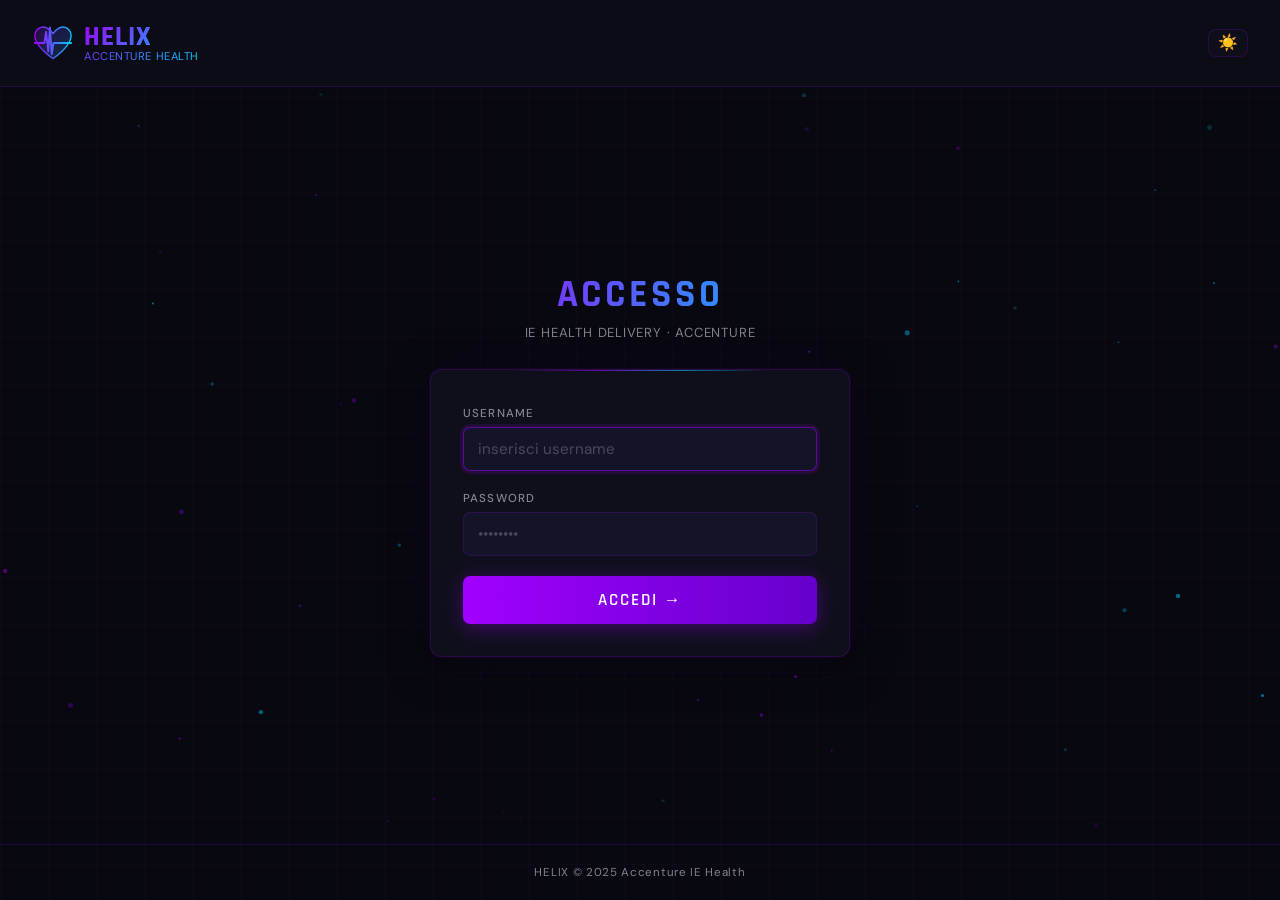
<file: frontend/login.html>
<!DOCTYPE html>
<html lang="it">
<head>
  <meta charset="UTF-8" />
  <meta name="viewport" content="width=device-width, initial-scale=1.0" />
  <title>HELIX · Accesso</title>
  <link rel="preconnect" href="https://fonts.googleapis.com" />
  <link rel="preconnect" href="https://fonts.gstatic.com" crossorigin />
  <link href="https://fonts.googleapis.com/css2?family=Rajdhani:wght@400;500;600;700&family=DM+Sans:wght@300;400;500&display=swap" rel="stylesheet" />
  <link rel="stylesheet" href="helix-brand.css" />
  <script>(function(){var t=localStorage.getItem('helix_theme');if(t==='light')document.documentElement.classList.add('light');})()</script>
  <style>
    *, *::before, *::after { box-sizing: border-box; margin: 0; padding: 0; }

    :root {
      --bg:       #080810;
      --surface:  #0f0f1c;
      --surface2: #141428;
      --purple:   #A100FF;
      --cyan:     #00C9FF;
      --border:   rgba(161, 0, 255, 0.18);
      --border-hover: rgba(161, 0, 255, 0.45);
      --text:     #e8e8f4;
      --text-dim: rgba(232, 232, 244, 0.55);
      --error:    #ff4d6a;
    }

    html, body {
      height: 100%;
      background: var(--bg);
      color: var(--text);
      font-family: 'DM Sans', sans-serif;
    }

    /* Subtle grid background */
    body {
      background-image:
        linear-gradient(rgba(161,0,255,0.04) 1px, transparent 1px),
        linear-gradient(90deg, rgba(161,0,255,0.04) 1px, transparent 1px);
      background-size: 48px 48px;
      display: flex;
      flex-direction: column;
      min-height: 100vh;
    }

    /* ── HEADER ─────────────────────────────────────────── */
    header {
      display: flex;
      align-items: center;
      justify-content: center;
      padding: 24px 32px;
      border-bottom: 1px solid var(--border);
      background: rgba(15,15,28,0.7);
      backdrop-filter: blur(12px);
      -webkit-backdrop-filter: blur(12px);
    }

    .logo {
      font-family: 'Rajdhani', sans-serif;
      font-weight: 700;
      font-size: 1.7rem;
      letter-spacing: 0.18em;
      background: linear-gradient(90deg, var(--purple) 0%, var(--cyan) 100%);
      -webkit-background-clip: text;
      -webkit-text-fill-color: transparent;
      background-clip: text;
      text-transform: uppercase;
    }

    .logo-dot {
      display: inline-block;
      width: 7px;
      height: 7px;
      border-radius: 50%;
      background: var(--cyan);
      margin: 0 6px 3px;
      vertical-align: middle;
      -webkit-text-fill-color: initial;
      background-clip: unset;
      box-shadow: 0 0 8px var(--cyan);
    }

    /* ── MAIN ───────────────────────────────────────────── */
    main {
      flex: 1;
      display: flex;
      align-items: center;
      justify-content: center;
      padding: 40px 16px;
    }

    .login-wrapper {
      width: 100%;
      max-width: 420px;
      display: flex;
      flex-direction: column;
      gap: 28px;
    }

    /* Title block */
    .login-heading {
      text-align: center;
    }

    .login-heading h1 {
      font-family: 'Rajdhani', sans-serif;
      font-weight: 700;
      font-size: 2.4rem;
      letter-spacing: 0.1em;
      text-transform: uppercase;
      background: linear-gradient(90deg, var(--purple) 0%, var(--cyan) 100%);
      -webkit-background-clip: text;
      -webkit-text-fill-color: transparent;
      background-clip: text;
      line-height: 1.1;
      margin-bottom: 8px;
    }

    .login-heading p {
      font-size: 0.82rem;
      font-weight: 400;
      color: var(--text-dim);
      letter-spacing: 0.06em;
      text-transform: uppercase;
    }

    /* Card */
    .login-card {
      background: var(--surface);
      border: 1px solid var(--border);
      border-radius: 12px;
      padding: 36px 32px 32px;
      box-shadow:
        0 0 0 1px rgba(161,0,255,0.06),
        0 8px 40px rgba(0,0,0,0.5),
        0 0 60px rgba(161,0,255,0.06);
      position: relative;
      overflow: hidden;
    }

    /* Decorative glow top edge */
    .login-card::before {
      content: '';
      position: absolute;
      top: 0; left: 20%; right: 20%;
      height: 1px;
      background: linear-gradient(90deg, transparent, var(--purple), var(--cyan), transparent);
      opacity: 0.6;
    }

    /* Form */
    .form-group {
      display: flex;
      flex-direction: column;
      gap: 6px;
      margin-bottom: 20px;
    }

    .form-group:last-of-type {
      margin-bottom: 28px;
    }

    label {
      font-size: 0.72rem;
      font-weight: 500;
      letter-spacing: 0.1em;
      text-transform: uppercase;
      color: var(--text-dim);
    }

    input[type="text"],
    input[type="password"] {
      width: 100%;
      background: var(--surface2);
      border: 1px solid var(--border);
      border-radius: 7px;
      color: var(--text);
      font-family: 'DM Sans', sans-serif;
      font-size: 0.95rem;
      padding: 11px 14px;
      outline: none;
      transition: border-color 0.2s, box-shadow 0.2s;
    }

    input[type="text"]:focus,
    input[type="password"]:focus {
      border-color: rgba(161, 0, 255, 0.55);
      box-shadow: 0 0 0 3px rgba(161,0,255,0.12);
    }

    input::placeholder {
      color: rgba(232,232,244,0.25);
    }

    /* Submit button */
    .btn-login {
      width: 100%;
      padding: 13px;
      border: none;
      border-radius: 7px;
      background: linear-gradient(90deg, var(--purple) 0%, #6600cc 50%, var(--cyan) 100%);
      background-size: 200% 100%;
      background-position: 0% 50%;
      color: #fff;
      font-family: 'Rajdhani', sans-serif;
      font-weight: 600;
      font-size: 1.05rem;
      letter-spacing: 0.12em;
      text-transform: uppercase;
      cursor: pointer;
      transition: background-position 0.4s ease, opacity 0.2s, transform 0.1s;
      box-shadow: 0 4px 20px rgba(161,0,255,0.35);
    }

    .btn-login:hover:not(:disabled) {
      background-position: 100% 50%;
      box-shadow: 0 4px 28px rgba(161,0,255,0.55);
    }

    .btn-login:active:not(:disabled) {
      transform: scale(0.98);
    }

    .btn-login:disabled {
      opacity: 0.55;
      cursor: not-allowed;
    }

    /* Error message */
    #error-msg {
      display: none;
      margin-top: 16px;
      padding: 10px 14px;
      background: rgba(255, 77, 106, 0.1);
      border: 1px solid rgba(255, 77, 106, 0.3);
      border-radius: 7px;
      color: var(--error);
      font-size: 0.85rem;
      text-align: center;
      letter-spacing: 0.02em;
    }

    /* ── FOOTER ─────────────────────────────────────────── */
    footer {
      text-align: center;
      padding: 20px 32px;
      font-size: 0.72rem;
      color: var(--text-dim);
      letter-spacing: 0.06em;
      border-top: 1px solid var(--border);
    }

    /* ── RESPONSIVE ─────────────────────────────────────── */
    @media (max-width: 480px) {
      .login-card { padding: 28px 20px 24px; }
      .login-heading h1 { font-size: 1.9rem; }
    }
  </style>
</head>
<body>

  <!-- HEADER -->
  <header>
    <div class="logo logo-login"></div>
  </header>

  <!-- MAIN -->
  <main>
    <div class="login-wrapper">

      <div class="login-heading">
        <h1>Accesso</h1>
        <p>IE Health Delivery &middot; Accenture</p>
      </div>

      <div class="login-card">
        <form id="login-form" autocomplete="on" novalidate>

          <div class="form-group">
            <label for="username">Username</label>
            <input
              type="text"
              id="username"
              name="username"
              placeholder="inserisci username"
              autocomplete="username"
              autofocus
              required
            />
          </div>

          <div class="form-group">
            <label for="password">Password</label>
            <input
              type="password"
              id="password"
              name="password"
              placeholder="••••••••"
              autocomplete="current-password"
              required
            />
          </div>

          <button type="submit" id="login-btn" class="btn-login">Accedi &rarr;</button>

          <div id="error-msg">Credenziali non valide. Riprova.</div>

        </form>
      </div>

    </div>
  </main>

  <!-- FOOTER -->
  <footer>HELIX &copy; 2025 Accenture IE Health</footer>

  <script src="helix-brand.js"></script>
  <script>
    const API_BASE = '';  // same-origin: le API sono instradate dall'Ingress sullo stesso host

    async function doLogin(e) {
      e.preventDefault();
      const username = document.getElementById('username').value.trim();
      const password = document.getElementById('password').value;
      if (!username || !password) return;

      const btn = document.getElementById('login-btn');
      btn.disabled = true;
      btn.textContent = 'Accesso in corso…';
      document.getElementById('error-msg').style.display = 'none';

      try {
        const res = await fetch(`${API_BASE}/auth/login`, {
          method: 'POST',
          headers: { 'Content-Type': 'application/json' },
          body: JSON.stringify({ username, password })
        });
        if (!res.ok) throw new Error();
        const data = await res.json();
        localStorage.setItem('helix_token', data.token);
        localStorage.setItem('helix_user', JSON.stringify(data.user));
        window.location.href = 'index.html';
      } catch {
        document.getElementById('error-msg').style.display = 'block';
        btn.disabled = false;
        btn.textContent = 'Accedi →';
      }
    }

    document.getElementById('login-form').addEventListener('submit', doLogin);

    // If already logged in, skip to app
    if (localStorage.getItem('helix_token')) window.location.href = 'index.html';
  </script>

</body>
</html>
</file>
<file: frontend/helix-brand.css>
/* ── Light theme overrides ──────────────────────────────────────────── */
html.light {
  --bg:          #f2f2fb;
  --surface:     #ffffff;
  --surface2:    #e8e8f6;
  --text:        #12122a;
  --text-muted:  #374151;
  --muted:       #374151;
  --text-dim:    #374151;   /* login.html uses --text-dim */
  --bubble-user: #eaeaf8;
  --bubble-bot:  #ffffff;
  --border:      rgba(161, 0, 255, 0.18);
}

/* Header and bars */
html.light header {
  background: rgba(242, 242, 251, 0.94) !important;
  border-bottom-color: rgba(161, 0, 255, 0.15) !important;
}

html.light #input-bar {
  background: rgba(242, 242, 251, 0.97) !important;
  border-top-color: rgba(161, 0, 255, 0.15) !important;
}

/* Force dark text on all common gray-text UI elements */
html.light .user-chip,
html.light .logout-btn,
html.light .back-btn,
html.light .hdr-btn,
html.light .docs-link,
html.light .status-badge,
html.light .logo-sub,
html.light .logo-sub-brand,
html.light .card-desc,
html.light .picker-subtitle,
html.light .picker-manage-link,
html.light .admin-subtitle,
html.light #ambito-change,
html.light .page-tag,
html.light .icon-btn,
html.light .theme-toggle {
  color: #374151 !important;
}

/* Chip and button borders more visible */
html.light .user-chip,
html.light .logout-btn,
html.light .back-btn,
html.light .hdr-btn,
html.light .docs-link {
  border-color: rgba(55, 65, 81, 0.25) !important;
  background: #f0f0fa !important;
}

html.light .logout-btn:hover,
html.light .back-btn:hover,
html.light .hdr-btn:hover,
html.light .docs-link:hover {
  border-color: #A100FF !important;
  color: #12122a !important;
}

/* Input fields */
html.light input[type="text"],
html.light input[type="password"],
html.light #msg-input {
  background: var(--surface2);
  color: var(--text);
}

/* Override all hardcoded light-on-dark placeholder colors */
html.light input::placeholder,
html.light #msg-input::placeholder,
html.light textarea::placeholder { color: rgba(55,65,81,0.45) !important; }

/* Login card and footer */
html.light .login-card {
  box-shadow: 0 2px 24px rgba(161,0,255,0.08), 0 1px 4px rgba(0,0,0,0.06) !important;
}

html.light .login-heading p,
html.light footer { color: #374151 !important; }

html.light label,
html.light .form-label { color: #374151 !important; }

/* docs.html + admin.html specific muted elements */
html.light .tab-btn,
html.light .tab-count,
html.light .section-desc,
html.light .stat-lbl,
html.light .upload-zone p,
html.light .list-title,
html.light .doc-meta,
html.light .empty-state,
html.light .empty-row td,
html.light .form-hint,
html.light .user-table th,
html.light .admin-subtitle,
html.light .picker-manage-link { color: #374151 !important; }

/* Select/textarea in forms */
html.light select,
html.light textarea {
  background: var(--surface2);
  color: var(--text);
  border-color: rgba(55,65,81,0.3);
}

/* Provider buttons (admin LLM settings) */
html.light .prov-btn {
  color: #374151 !important;
  border-color: rgba(55,65,81,0.3) !important;
}

/* Cancel/secondary buttons */
html.light button[style*="color: var(--muted)"],
html.light [style*="color: var(--muted)"] { color: #374151 !important; }

/* Bubble content */
html.light .bubble code { color: #7000c8; }
html.light .bubble pre  { background: rgba(161,0,255,0.05); }
html.light .bubble h4   { color: #374151; }
html.light .bubble .source-footer,
html.light .bubble .source-footer strong,
html.light .bubble .doc-links-label { color: #374151; }
html.light .bubble li::marker { color: var(--purple); }

/* Ambito card descriptions */
html.light .card-docs { color: #6d28d9; opacity: 1; }
html.light .picker-empty { color: #374151; }

/* Scrollbar */
html.light #chat-area::-webkit-scrollbar-thumb { background: rgba(161,0,255,0.25); }

/* Overlay/modal backdrop */
html.light #picker-modal { background: var(--surface); }
html.light #overlay .overlay-card { background: var(--surface); }

/* ── Particle canvas (behind everything) ────────────────────────────── */
#helix-canvas {
  position: fixed;
  inset: 0;
  pointer-events: none;
  z-index: 0;
}

/* Ensure content layers sit above canvas */
header,
main,
footer,
#chat-area,
#input-bar,
#picker-overlay,
.page-layout,
.page-wrap,
.login-wrapper {
  position: relative;
  z-index: 1;
}

/* ── Logo layout ─────────────────────────────────────────────────────── */
.logo {
  display: flex !important;
  align-items: center !important;
  gap: 10px !important;
  text-decoration: none;
}

.logo-icon { flex-shrink: 0; }

.logo-text-block {
  display: flex;
  flex-direction: column;
  line-height: 1.15;
}

.logo-mark-new {
  font-family: 'Rajdhani', sans-serif;
  font-weight: 700;
  font-size: 1.35rem;
  background: linear-gradient(135deg, #A100FF, #00C9FF);
  -webkit-background-clip: text;
  -webkit-text-fill-color: transparent;
  background-clip: text;
  letter-spacing: 1px;
  line-height: 1;
}

.logo-sub-brand {
  font-size: 0.62rem;
  font-weight: 400;
  font-family: 'DM Sans', sans-serif;
  color: var(--text-muted, #888);
  letter-spacing: 0.05em;
  -webkit-text-fill-color: unset;
  background: none;
  line-height: 1;
}

/* Login page larger logo */
.logo-login .logo-mark-new  { font-size: 1.7rem; }
.logo-login .logo-sub-brand { font-size: 0.7rem; }

/* ── Theme toggle button ─────────────────────────────────────────────── */
.theme-toggle {
  background: var(--surface);
  border: 1px solid var(--border);
  border-radius: 8px;
  padding: 5px 9px;
  cursor: pointer;
  color: var(--text-muted, #888);
  font-size: 1rem;
  line-height: 1;
  display: flex;
  align-items: center;
  justify-content: center;
  transition: border-color 0.2s, color 0.2s, background 0.2s;
  flex-shrink: 0;
}

.theme-toggle:hover {
  border-color: #A100FF;
  color: var(--text);
}
</file>
